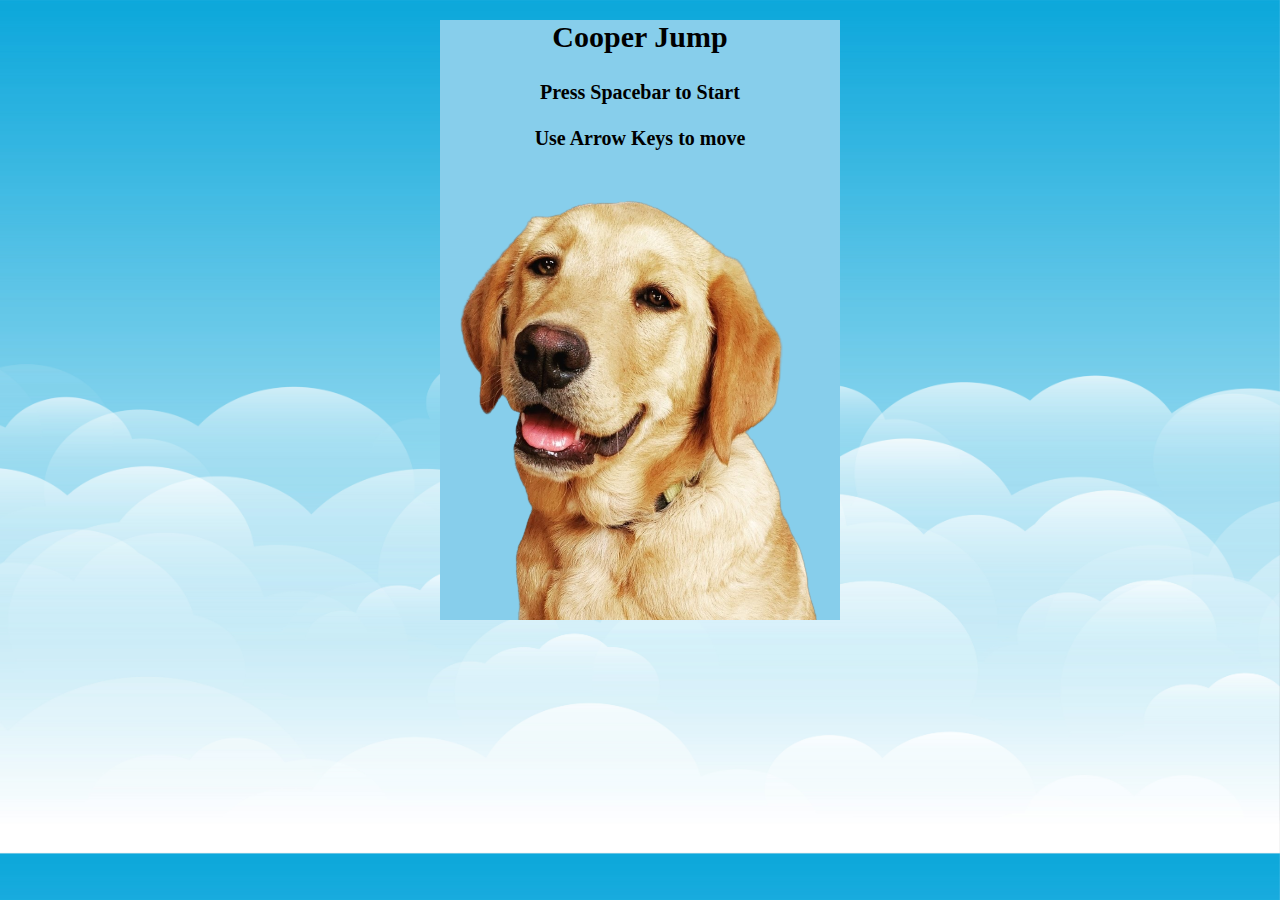
<file: cooperjump/index.html>
<!DOCTYPE html>
<html lang="en">
<head>
    <meta charset="UTF-8">
    <meta http-equiv="X-UA-Compatible" content="IE=edge">
    <meta name="viewport" content="width=device-width, initial-scale=1.0">
    <title>Cooper Jump</title>
    <link rel="stylesheet" href="style.css">
    <script src="app.js"></script>
</head>
<body>
    
    <div class="grid">
        
        <div class="initial">
            <h1>Cooper Jump</h1>
            <h4>Press Spacebar to Start <br><br>
            Use Arrow Keys to move</h4>
           <img src="./images/cute_cooper-removebg-preview.png" alt="">
        </div>

    </div>

    
</body>
</html>
</file>
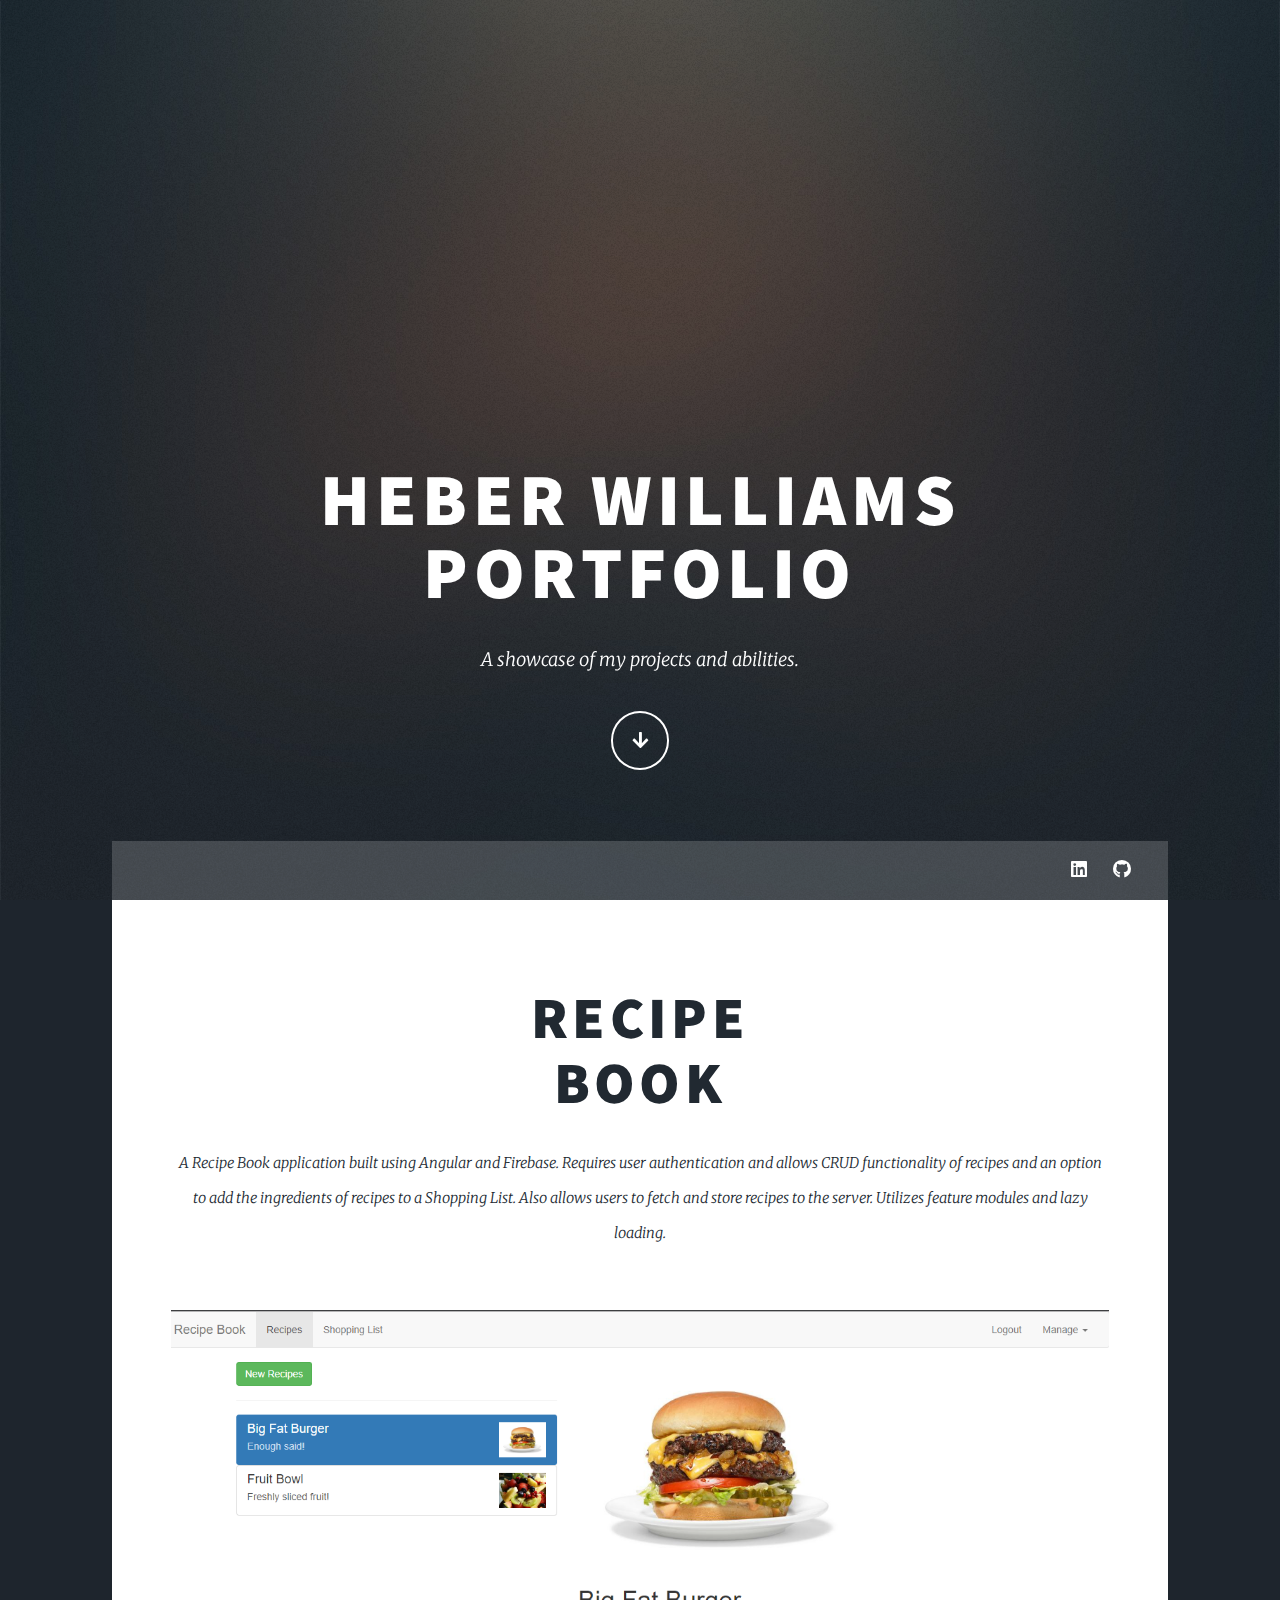
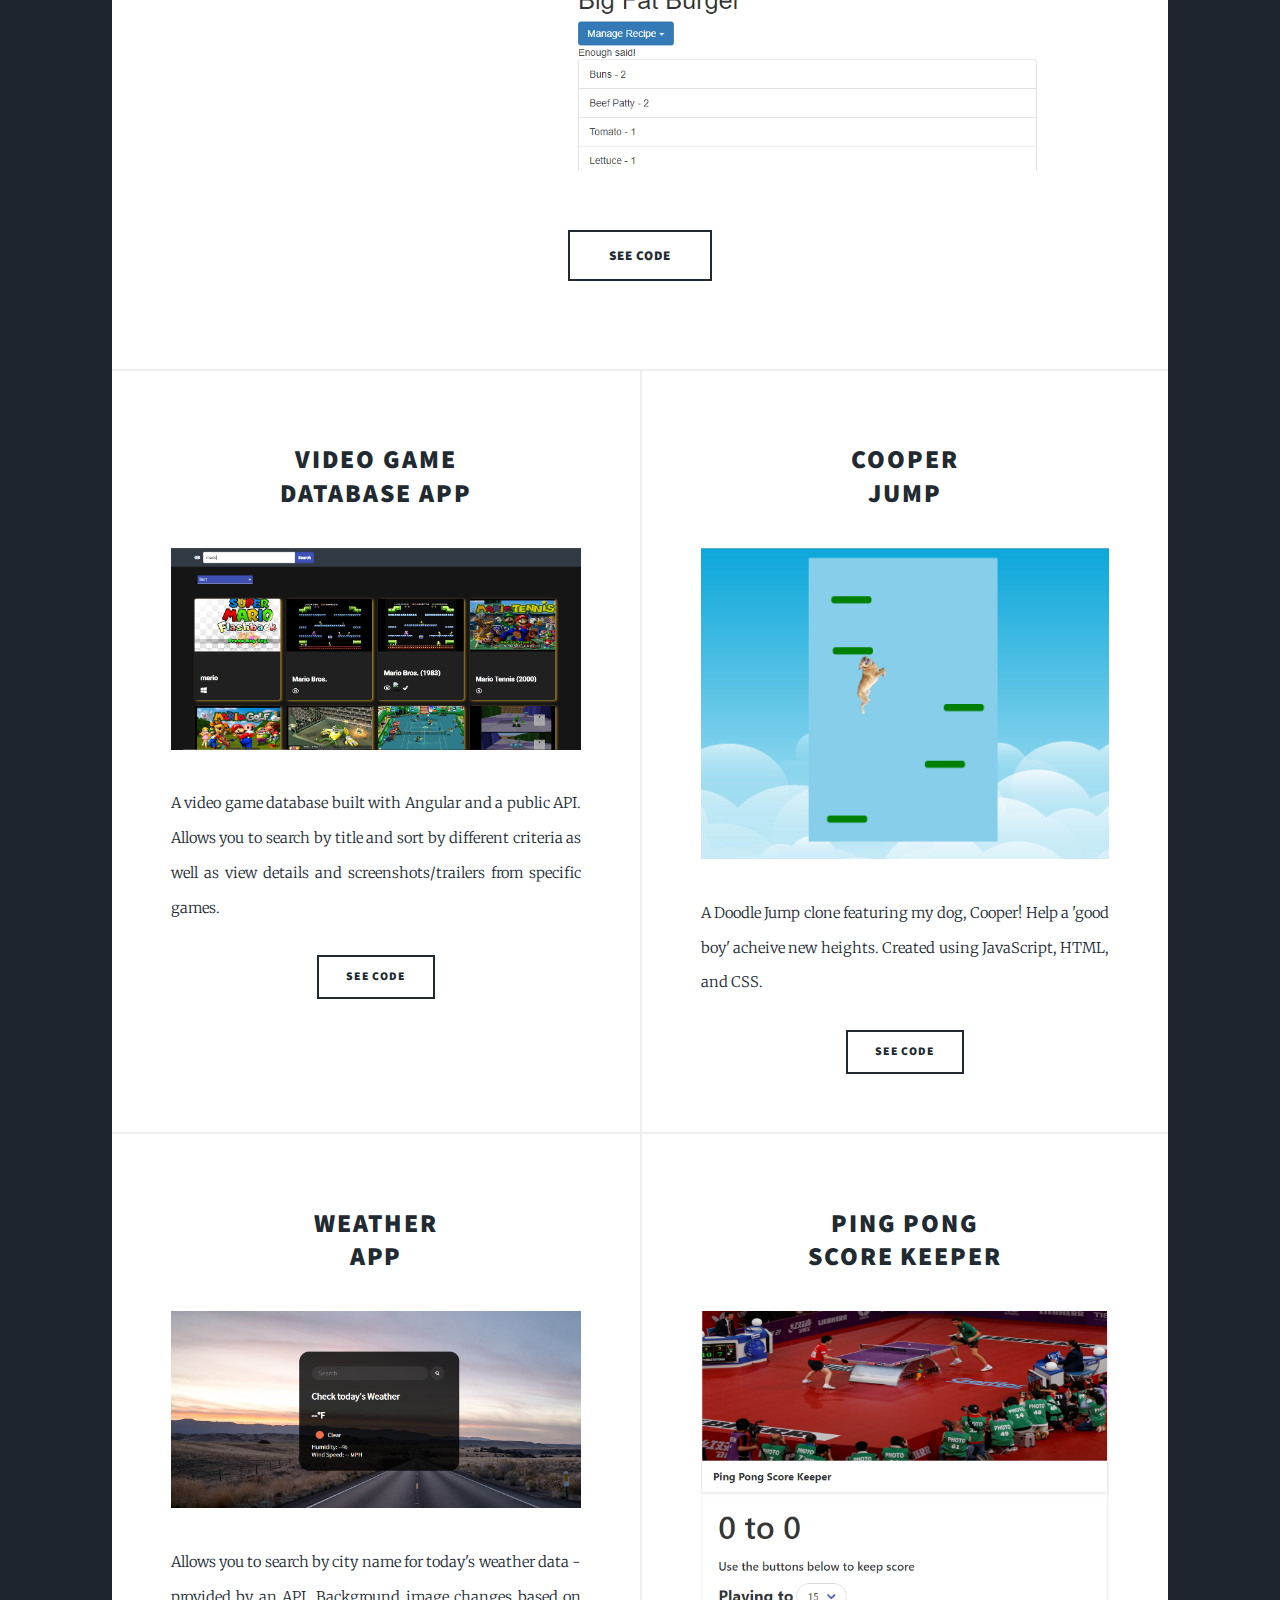
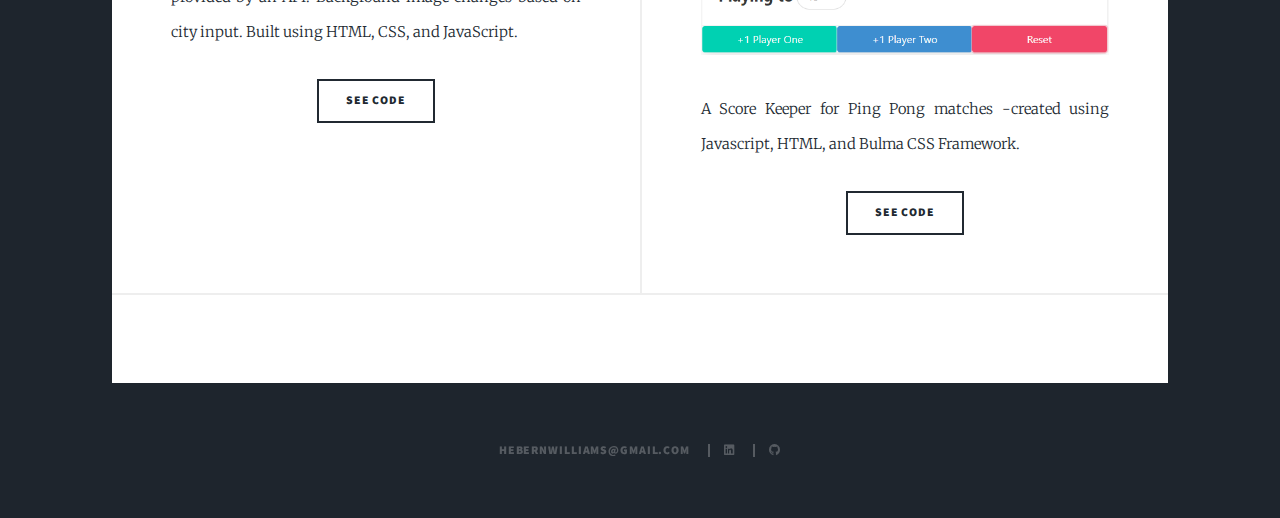
<file: portfoliosite/index.html>
<!DOCTYPE HTML>

<html>
	<head>
		<title>Heber Williams Portfolio</title>
		<meta charset="utf-8" />
		<meta name="viewport" content="width=device-width, initial-scale=1, user-scalable=no" />
		<link rel="stylesheet" href="assets/css/main.css" />
		<noscript><link rel="stylesheet" href="assets/css/noscript.css" /></noscript>
	</head>
	<body class="is-preload">

		<!-- Wrapper -->
			<div id="wrapper" class="fade-in">

				<!-- Intro -->
					<div id="intro">
						<h1>Heber Williams<br />
					Portfolio</h1>
						<p>A showcase of my projects and abilities.</p>
						<ul class="actions">
							<li><a href="#header" class="button icon solid solo fa-arrow-down scrolly">Continue</a></li>
						</ul>
					</div>

				<!-- Header -->
					<header id="header">
						<a href="./resume/resume.pdf" target="_blank" class="logo">My Resume</a>
					</header>

				<!-- Nav -->
					<nav id="nav">
						<ul class="links">
							<!-- <li class="active"><a href="index.html">Projects</a></li>
							<li class="active"><a href="index.html">About Me</a></li>
						 -->
						</ul>
						<ul class="icons">
							<li><a href="https://www.linkedin.com/in/heber-williams-799601236/" class="icon brands fa-linkedin" target="_blank"><span class="label">Linkedin</span></a></li>
							<li><a href="https://github.com/HeberWilliams/HeberWilliams.github.io.git" class="icon brands fa-github" target="_blank"><span class="label">GitHub</span></a></li>
						</ul>
					</nav>

				<!-- Main -->
					<div id="main">

						<!-- Big Featured Project -->
							<article class="post featured">
								<header class="major">
								
									<h2><a href="https://ng-recipe-app-test.web.app" target="_blank">Recipe <br />
									Book</a></h2>
									<p>A Recipe Book application built using Angular and Firebase. Requires user authentication and allows CRUD functionality of recipes and an option to add the ingredients of recipes to a Shopping List. Also allows users to fetch and store recipes to the server. Utilizes feature modules and lazy loading.</p>
								</header>
								<a href="https://ng-recipe-app-test.web.app" target="_blank" class="image main"><img src="images/recipe-book.PNG" alt="" /></a>
								<ul class="actions special">
									<li><a target="_blank" href="https://github.com/HeberWilliams/angular-recipe-book" class="button large">See Code</a></li>
								</ul>
							</article>

						<!-- Posts -->
							<section class="posts">
								<!-- <article>
									<header>
										<span class="date"></span>
										<h2><a href="https://ng-recipe-app-test.web.app" target="_blank"> Recipe<br />
										Book</a></h2>
									</header>
									<a href="https://ng-recipe-app-test.web.app" class="image fit" target="_blank"><img src="images/recipe-book.PNG" alt="" /></a>
									<p>A Recipe Book application built using Angular and Firebase. Requires user authentication and allows CRUD functionality of recipes and an option to add the ingredients of recipes to a Shopping List. Also allows users to fetch and store recipes to the server. Utilizes feature modules and lazy loading.</p>
									<ul class="actions special">
										<li><a href="https://github.com/HeberWilliams/angular-recipe-book" class="button" target="_blank">See Code</a></li>
									</ul>
								</article>
								<article>
									<header>
										<span class="date"></span>
										<h2><a href="#" target="_blank">Project<br />
										number 2</a></h2>
									</header>
									<a href="#" class="image fit" target="_blank"><img src="images/pic03.jpg" alt="" /></a>
									<p>Donec eget ex magna. Interdum et malesuada fames ac ante ipsum primis in faucibus. Pellentesque venenatis dolor imperdiet dolor mattis sagittis magna etiam.</p>
									<ul class="actions special">
										<li><a href="#" class="button" target="_blank">See Code</a></li>
									</ul>
								</article> -->
								<article>
									<header>
										<span class="date"></span>
										<h2><a href="https://ng-game-base.web.app" target="_blank">Video Game<br />
										Database App</a></h2>
									</header>
									<a href="https://ng-game-base.web.app" class="image fit" target="_blank"><img src="images/game-base.PNG" alt="" /></a>
									<p>A video game database built with Angular and a public API. Allows you to search by title and sort by different criteria as well as view details and screenshots/trailers from specific games.</p>
									<ul class="actions special">
										<li><a href="https://github.com/HeberWilliams/ng-game-base" class="button" target="_blank">See Code</a></li>
									</ul>
								</article>
								<article>
									<header>
										<span class="date"></span>
										<h2><a href="https://heberwilliams.github.io/cooperjump/" target="_blank">Cooper<br />
										Jump</a></h2>
									</header>
									<a href="https://heberwilliams.github.io/cooperjump/" class="image fit" target="_blank"><img src="images/cooperjump.PNG" alt="" /></a>
									<p>A Doodle Jump clone featuring my dog, Cooper! Help a 'good boy' acheive new heights. Created using JavaScript, HTML, and CSS.</p>
									<ul class="actions special">
										<li><a href="https://github.com/HeberWilliams/HeberWilliams.github.io/tree/main/cooperjump" class="button" target="_blank">See Code</a></li>
									</ul>
								</article>
								<article>
									<header>
										<span class="date"></span>
										<h2><a href="https://heberwilliams.github.io/weatherapp/" target="_blank">Weather <br /> App</a></h2>
									</header>
									<a href="https://heberwilliams.github.io/weatherapp/" class="image fit" target="_blank"><img src="./images/weatherapp.PNG" alt="" /></a>
									<p>Allows you to search by city name for today's weather data -provided by an API. Background image changes based on city input. Built using HTML, CSS, and JavaScript.</p>
									<ul class="actions special">
										<li><a href="https://github.com/HeberWilliams/HeberWilliams.github.io/tree/main/weatherapp" class="button" target="_blank">See Code</a></li>
									</ul>
								</article>
								<article>
									<header>
										<span class="date"></span>
										<h2><a href="https://heberwilliams.github.io/pingpongscorekeeper/" target="_blank">Ping Pong<br />
										Score Keeper</a></h2>
									</header>
									<a href="https://heberwilliams.github.io/pingpongscorekeeper/" class="image fit" target="_blank"><img src="images/pingpongscorekeeper.PNG" alt="" /></a>
									<p>A Score Keeper for Ping Pong matches -created using Javascript, HTML, and Bulma CSS Framework.</p>
									<ul class="actions special">
										<li><a href="https://github.com/HeberWilliams/HeberWilliams.github.io/tree/main/pingpongscorekeeper" class="button" target="_blank">See Code</a></li>
									</ul>
								</article>
							</section>

						<!-- Footer -->
							<footer>
								
							</footer>

					</div>

				<!-- Footer -->
					<footer id="footer">
						
						<!-- <section class="aboutme">
							<article>
								<header>
								
									<h2>About Me</h2>
								</header>
								<img class="image fit" src="images/pic07.jpg" alt="" />
								<p>I'm Heber. I'm a front end web developer from Arizona. I love learning new skills and finding ways to make my life easier by automating things.</p>
								
							</article>
						</section> -->
							<!-- <section>
								 <h3>Social</h3> -->
								<!-- <ul class="icons alt">
						
									<li><a href="#" class="icon brands alt fa-linkedin"><span class="label">Instagram</span></a></li>
									<li><a href="#" class="icon brands alt fa-github"><span class="label">GitHub</span></a></li>
								</ul>
							</section> --> 
						
					</footer>

				<!-- Copyright -->
					<div id="copyright">
						<ul>
							<li>Hebernwilliams@gmail.com</li>
							<!-- <section class="icons alt"> -->
						
								<li><a href="https://www.linkedin.com/in/heber-williams-799601236/" class="icon brands alt fa-linkedin" target="_blank"><span class="label">Linkedin</span></a></li>
								<li><a href="https://github.com/HeberWilliams/HeberWilliams.github.io.git" class="icon brands alt fa-github" target="_blank"><span class="label">GitHub</span></a></li>
							</section>
					</ul>
						<!-- <ul><li>&copy; Untitled</li><li>Design: <a href="https://html5up.net">HTML5 UP</a></li></ul> -->
					</div>

			</div>

		<!-- Scripts -->
			<script src="assets/js/jquery.min.js"></script>
			<script src="assets/js/jquery.scrollex.min.js"></script>
			<script src="assets/js/jquery.scrolly.min.js"></script>
			<script src="assets/js/browser.min.js"></script>
			<script src="assets/js/breakpoints.min.js"></script>
			<script src="assets/js/util.js"></script>
			<script src="assets/js/main.js"></script>

	</body>
</html>
</file>
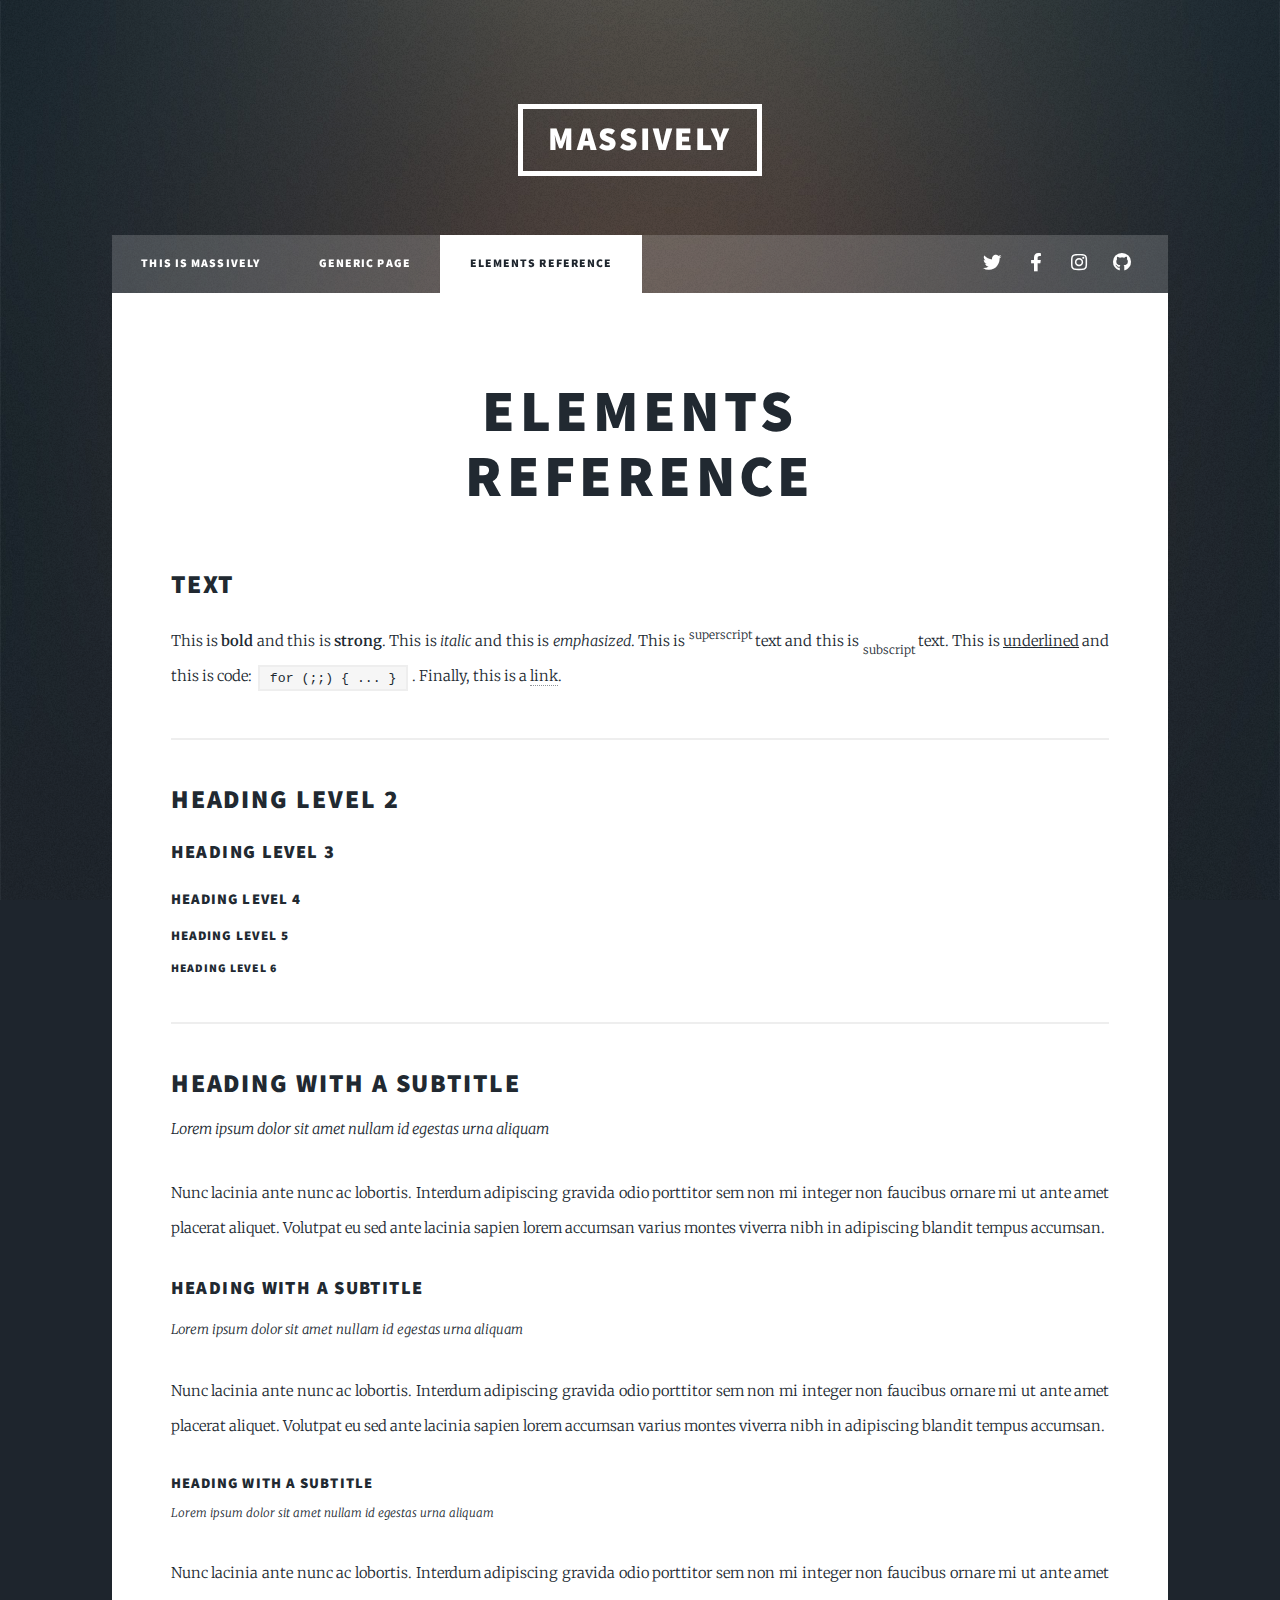
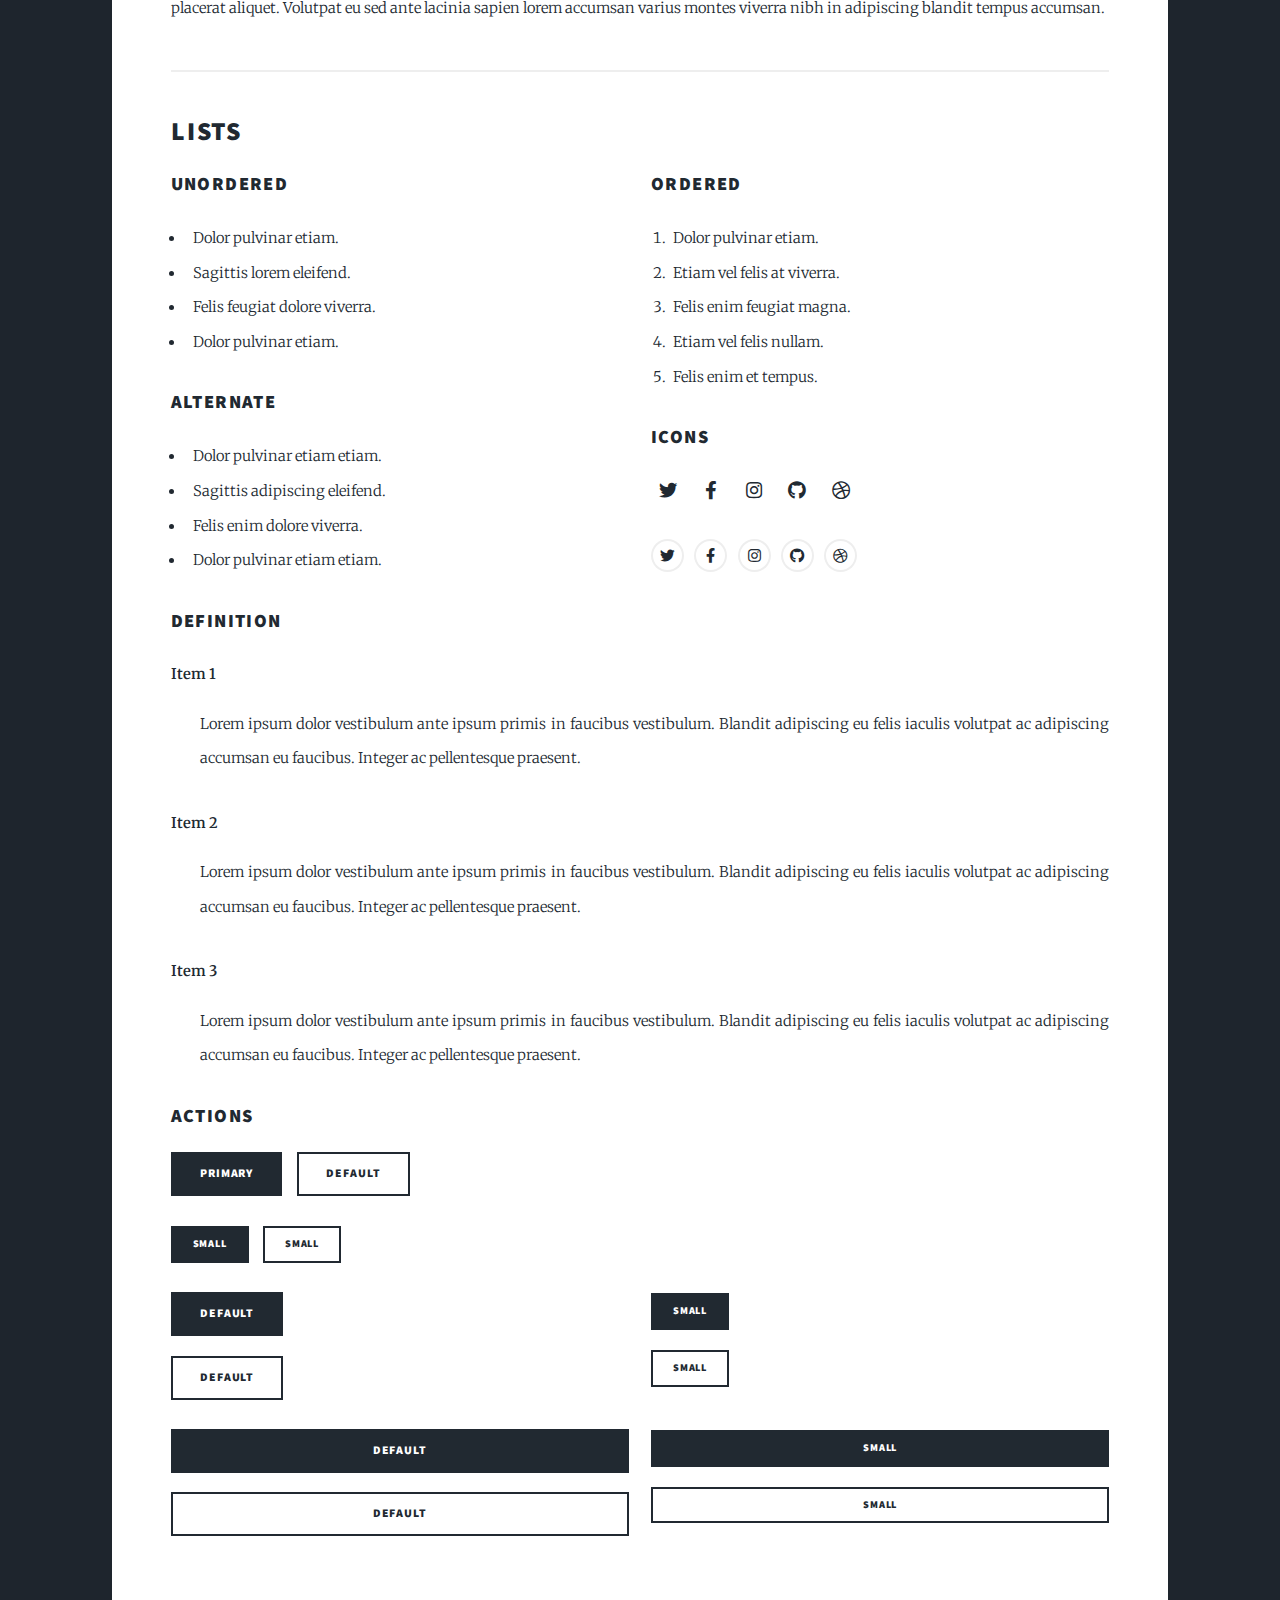
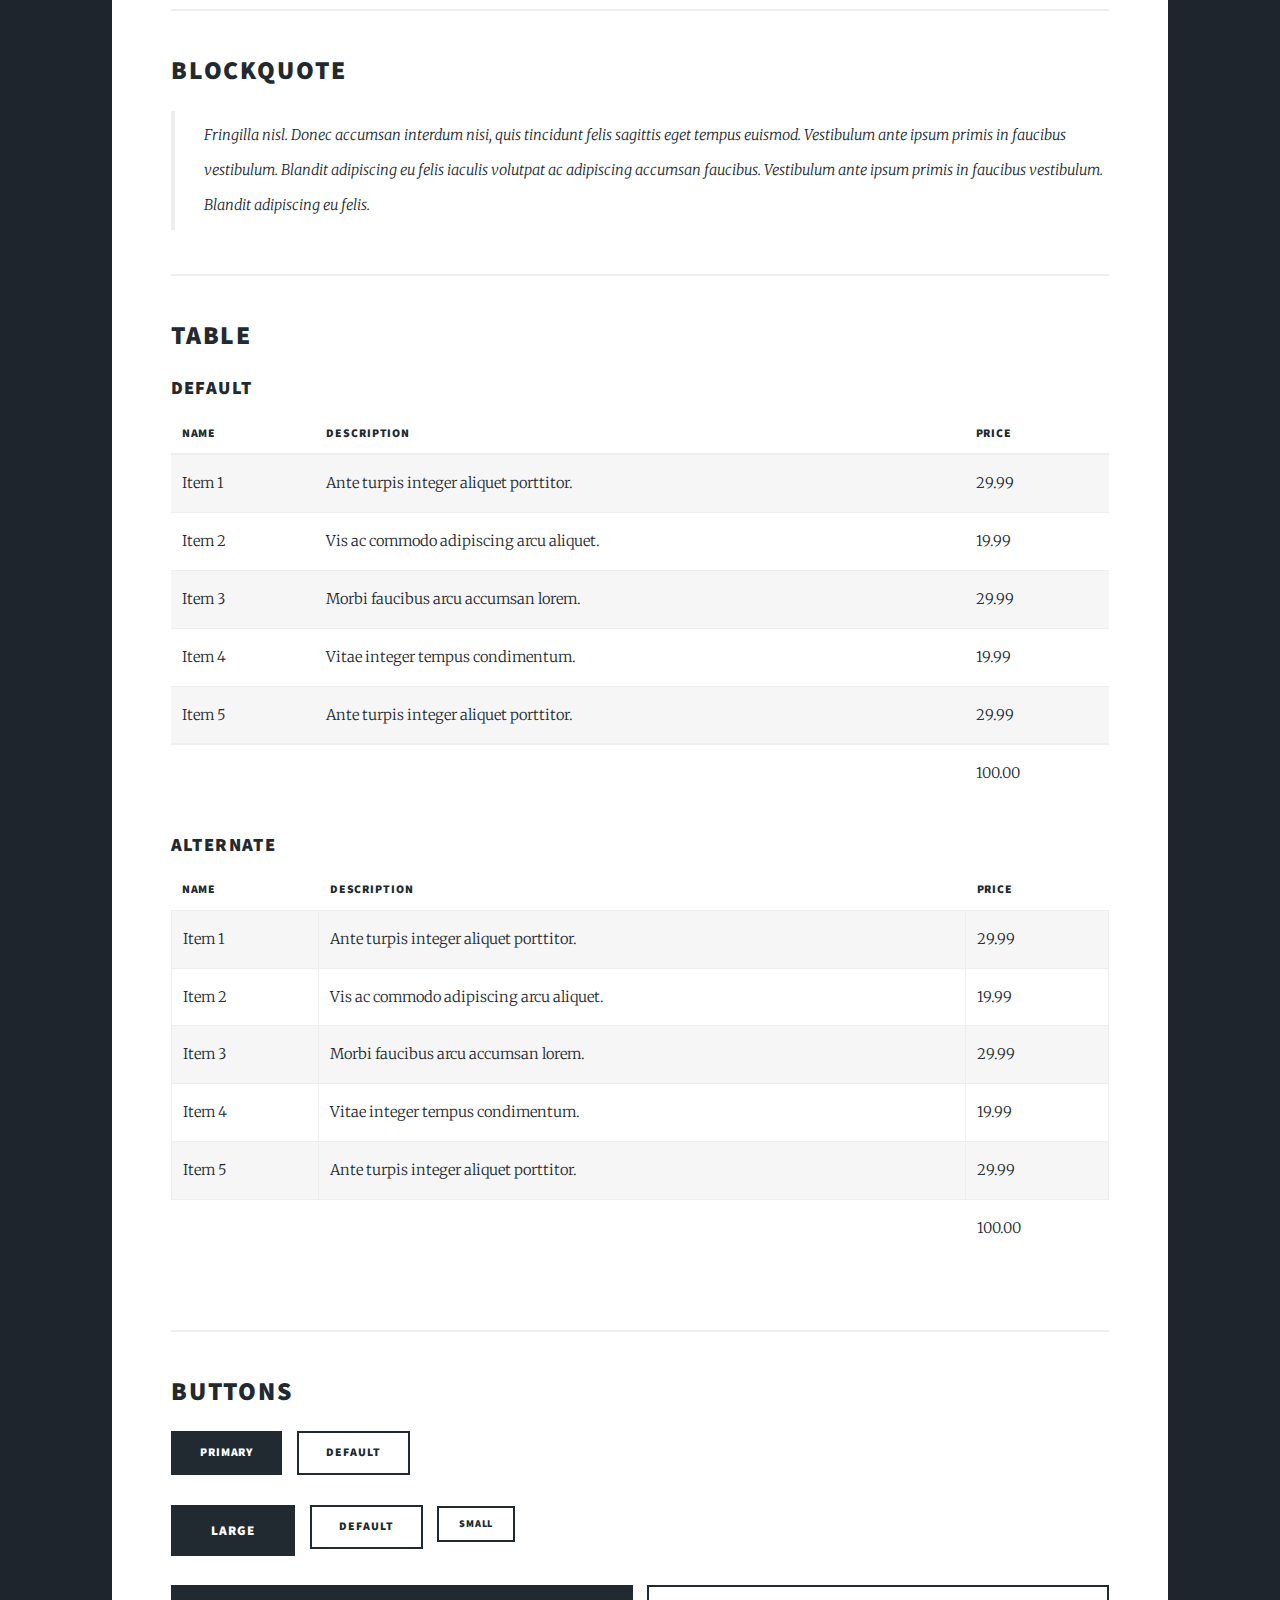
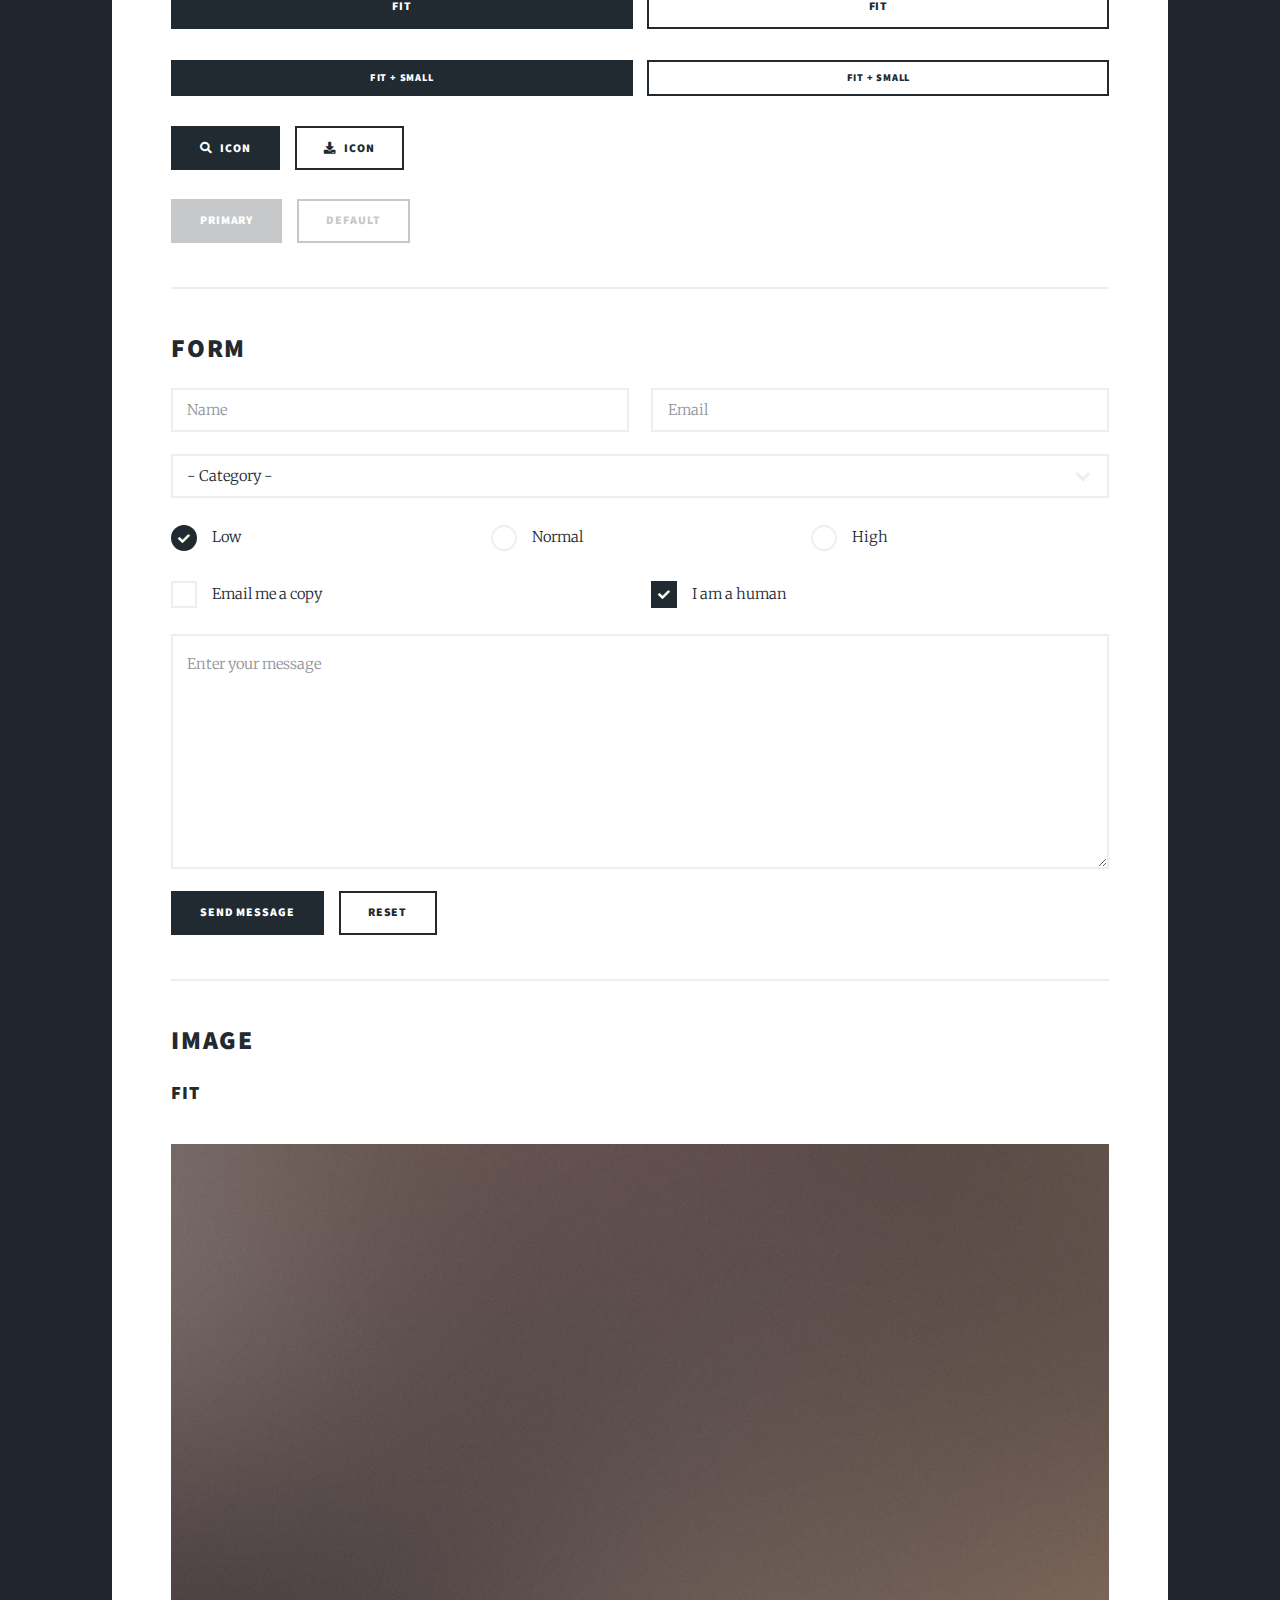
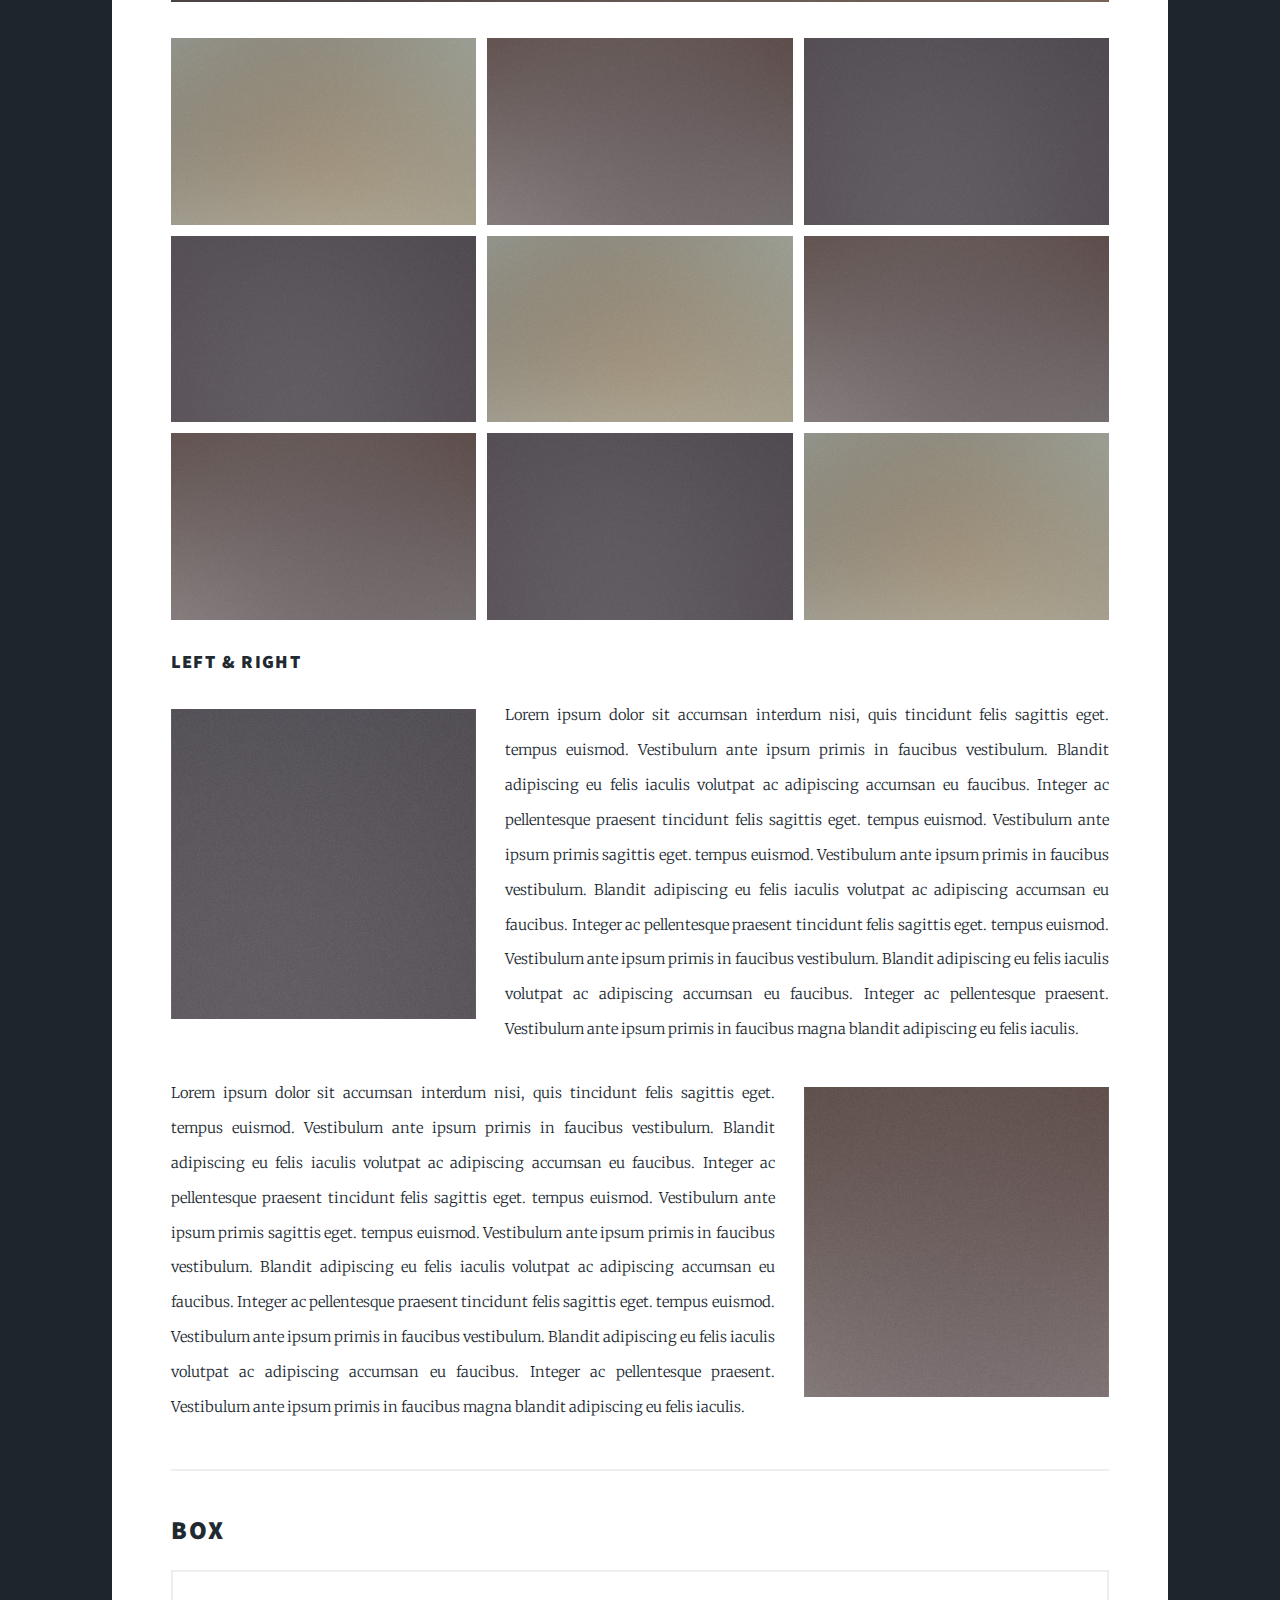
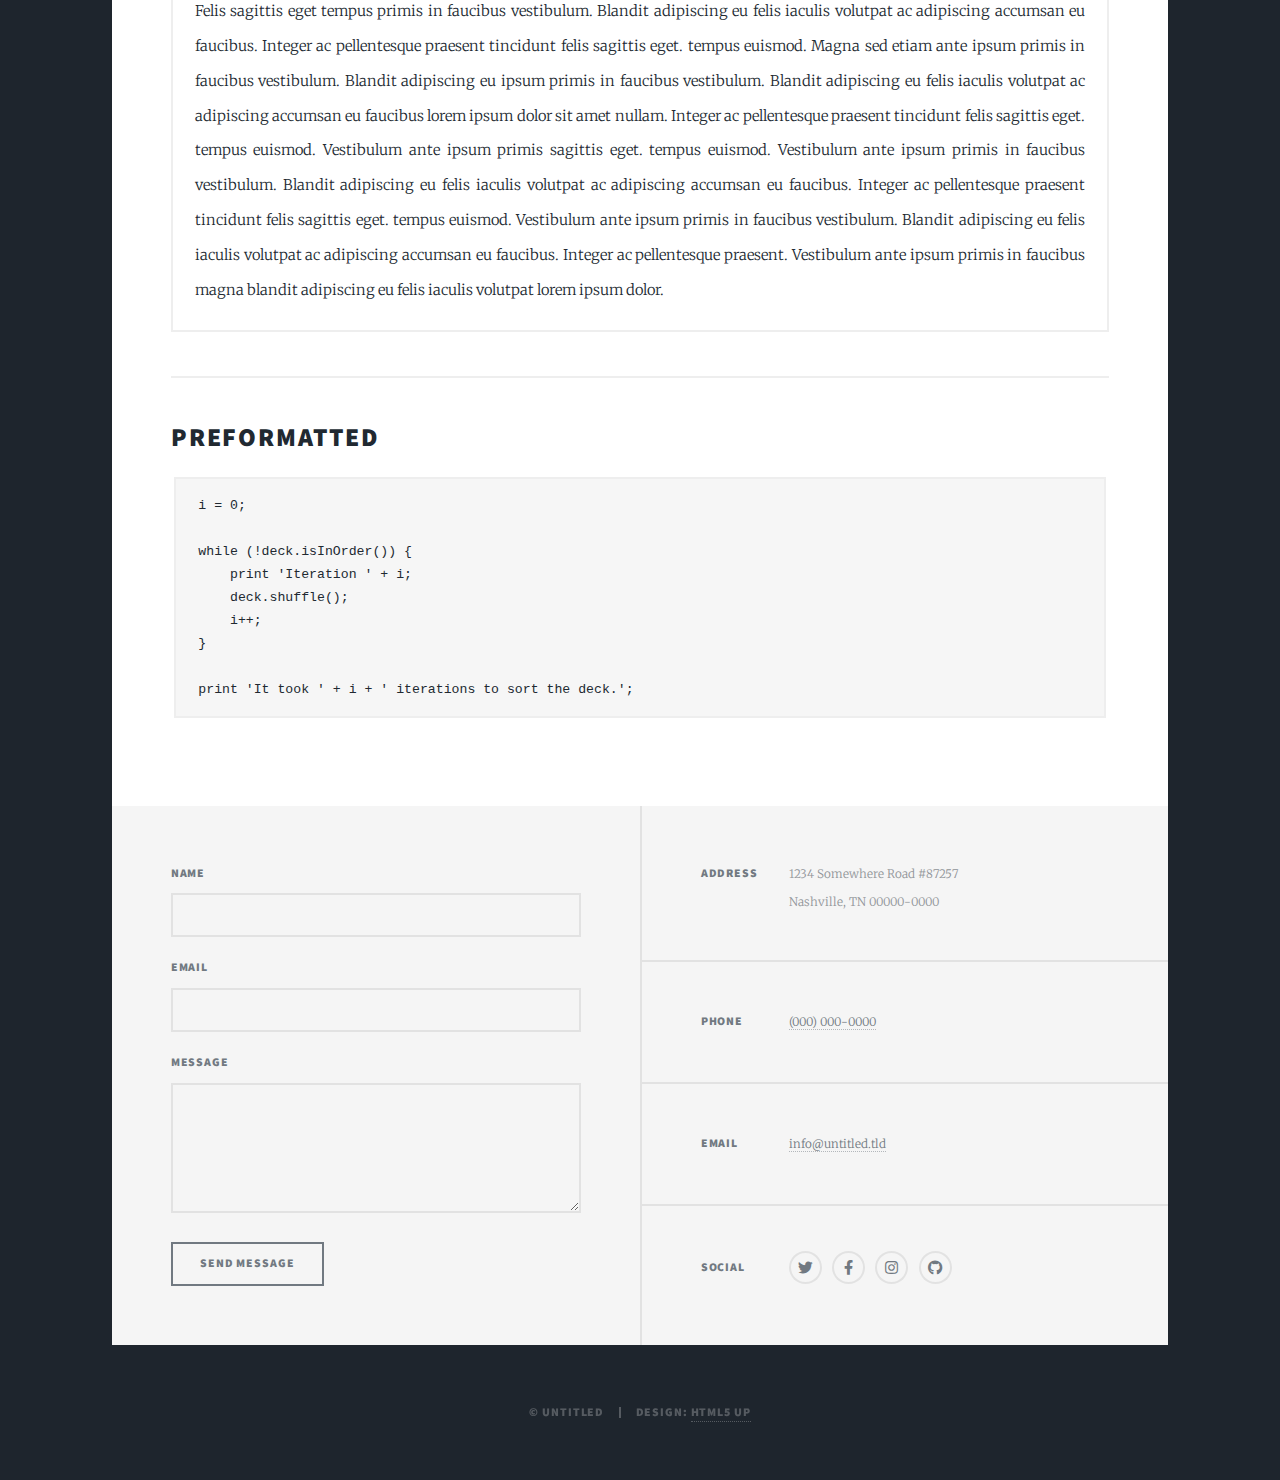
<file: portfoliosite/elements.html>
<!DOCTYPE HTML>
<!--
	Massively by HTML5 UP
	html5up.net | @ajlkn
	Free for personal and commercial use under the CCA 3.0 license (html5up.net/license)
-->
<html>
	<head>
		<title>Elements Reference - Massively by HTML5 UP</title>
		<meta charset="utf-8" />
		<meta name="viewport" content="width=device-width, initial-scale=1, user-scalable=no" />
		<link rel="stylesheet" href="assets/css/main.css" />
		<noscript><link rel="stylesheet" href="assets/css/noscript.css" /></noscript>
	</head>
	<body class="is-preload">

		<!-- Wrapper -->
			<div id="wrapper">

				<!-- Header -->
					<header id="header">
						<a href="index.html" class="logo">Massively</a>
					</header>

				<!-- Nav -->
					<nav id="nav">
						<ul class="links">
							<li><a href="index.html">This is Massively</a></li>
							<li><a href="generic.html">Generic Page</a></li>
							<li class="active"><a href="elements.html">Elements Reference</a></li>
						</ul>
						<ul class="icons">
							<li><a href="#" class="icon brands fa-twitter"><span class="label">Twitter</span></a></li>
							<li><a href="#" class="icon brands fa-facebook-f"><span class="label">Facebook</span></a></li>
							<li><a href="#" class="icon brands fa-instagram"><span class="label">Instagram</span></a></li>
							<li><a href="#" class="icon brands fa-github"><span class="label">GitHub</span></a></li>
						</ul>
					</nav>

				<!-- Main -->
					<div id="main">

						<!-- Post -->
							<section class="post">
								<header class="major">
									<h1>Elements<br />
									Reference</h1>
								</header>

								<!-- Text stuff -->
									<h2>Text</h2>
									<p>This is <b>bold</b> and this is <strong>strong</strong>. This is <i>italic</i> and this is <em>emphasized</em>.
									This is <sup>superscript</sup> text and this is <sub>subscript</sub> text.
									This is <u>underlined</u> and this is code: <code>for (;;) { ... }</code>.
									Finally, this is a <a href="#">link</a>.</p>
									<hr />
									<h2>Heading Level 2</h2>
									<h3>Heading Level 3</h3>
									<h4>Heading Level 4</h4>
									<h5>Heading Level 5</h5>
									<h6>Heading Level 6</h6>
									<hr />
									<header>
										<h2>Heading with a Subtitle</h2>
										<p>Lorem ipsum dolor sit amet nullam id egestas urna aliquam</p>
									</header>
									<p>Nunc lacinia ante nunc ac lobortis. Interdum adipiscing gravida odio porttitor sem non mi integer non faucibus ornare mi ut ante amet placerat aliquet. Volutpat eu sed ante lacinia sapien lorem accumsan varius montes viverra nibh in adipiscing blandit tempus accumsan.</p>
									<header>
										<h3>Heading with a Subtitle</h3>
										<p>Lorem ipsum dolor sit amet nullam id egestas urna aliquam</p>
									</header>
									<p>Nunc lacinia ante nunc ac lobortis. Interdum adipiscing gravida odio porttitor sem non mi integer non faucibus ornare mi ut ante amet placerat aliquet. Volutpat eu sed ante lacinia sapien lorem accumsan varius montes viverra nibh in adipiscing blandit tempus accumsan.</p>
									<header>
										<h4>Heading with a Subtitle</h4>
										<p>Lorem ipsum dolor sit amet nullam id egestas urna aliquam</p>
									</header>
									<p>Nunc lacinia ante nunc ac lobortis. Interdum adipiscing gravida odio porttitor sem non mi integer non faucibus ornare mi ut ante amet placerat aliquet. Volutpat eu sed ante lacinia sapien lorem accumsan varius montes viverra nibh in adipiscing blandit tempus accumsan.</p>

									<hr />

								<!-- Lists -->
									<h2>Lists</h2>
									<div class="row">
										<div class="col-6 col-12-small">

											<h3>Unordered</h3>
											<ul>
												<li>Dolor pulvinar etiam.</li>
												<li>Sagittis lorem eleifend.</li>
												<li>Felis feugiat dolore viverra.</li>
												<li>Dolor pulvinar etiam.</li>
											</ul>

											<h3>Alternate</h3>
											<ul class="alt">
												<li>Dolor pulvinar etiam etiam.</li>
												<li>Sagittis adipiscing eleifend.</li>
												<li>Felis enim dolore viverra.</li>
												<li>Dolor pulvinar etiam etiam.</li>
											</ul>

										</div>
										<div class="col-6 col-12-small">

											<h3>Ordered</h3>
											<ol>
												<li>Dolor pulvinar etiam.</li>
												<li>Etiam vel felis at viverra.</li>
												<li>Felis enim feugiat magna.</li>
												<li>Etiam vel felis nullam.</li>
												<li>Felis enim et tempus.</li>
											</ol>

											<h3>Icons</h3>
											<ul class="icons">
												<li><a href="#" class="icon brands fa-twitter"><span class="label">Twitter</span></a></li>
												<li><a href="#" class="icon brands fa-facebook-f"><span class="label">Facebook</span></a></li>
												<li><a href="#" class="icon brands fa-instagram"><span class="label">Instagram</span></a></li>
												<li><a href="#" class="icon brands fa-github"><span class="label">Github</span></a></li>
												<li><a href="#" class="icon brands fa-dribbble"><span class="label">Dribbble</span></a></li>
											</ul>
											<ul class="icons alt">
												<li><a href="#" class="icon brands alt fa-twitter"><span class="label">Twitter</span></a></li>
												<li><a href="#" class="icon brands alt fa-facebook-f"><span class="label">Facebook</span></a></li>
												<li><a href="#" class="icon brands alt fa-instagram"><span class="label">Instagram</span></a></li>
												<li><a href="#" class="icon brands alt fa-github"><span class="label">Github</span></a></li>
												<li><a href="#" class="icon brands alt fa-dribbble"><span class="label">Dribbble</span></a></li>
											</ul>

										</div>
									</div>
									<h3>Definition</h3>
									<dl>
										<dt>Item 1</dt>
										<dd>
											<p>Lorem ipsum dolor vestibulum ante ipsum primis in faucibus vestibulum. Blandit adipiscing eu felis iaculis volutpat ac adipiscing accumsan eu faucibus. Integer ac pellentesque praesent.</p>
										</dd>
										<dt>Item 2</dt>
										<dd>
											<p>Lorem ipsum dolor vestibulum ante ipsum primis in faucibus vestibulum. Blandit adipiscing eu felis iaculis volutpat ac adipiscing accumsan eu faucibus. Integer ac pellentesque praesent.</p>
										</dd>
										<dt>Item 3</dt>
										<dd>
											<p>Lorem ipsum dolor vestibulum ante ipsum primis in faucibus vestibulum. Blandit adipiscing eu felis iaculis volutpat ac adipiscing accumsan eu faucibus. Integer ac pellentesque praesent.</p>
										</dd>
									</dl>

									<h3>Actions</h3>
									<ul class="actions">
										<li><a href="#" class="button primary">Primary</a></li>
										<li><a href="#" class="button">Default</a></li>
									</ul>
									<ul class="actions small">
										<li><a href="#" class="button primary small">Small</a></li>
										<li><a href="#" class="button small">Small</a></li>
									</ul>
									<div class="row">
										<div class="col-6 col-12-small">
											<ul class="actions stacked">
												<li><a href="#" class="button primary">Default</a></li>
												<li><a href="#" class="button">Default</a></li>
											</ul>
										</div>
										<div class="col-6 col-12-small">
											<ul class="actions stacked">
												<li><a href="#" class="button primary small">Small</a></li>
												<li><a href="#" class="button small">Small</a></li>
											</ul>
										</div>
									</div>
									<div class="row">
										<div class="col-6 col-12-small">
											<ul class="actions stacked">
												<li><a href="#" class="button primary fit">Default</a></li>
												<li><a href="#" class="button fit">Default</a></li>
											</ul>
										</div>
										<div class="col-6 col-12-small">
											<ul class="actions stacked">
												<li><a href="#" class="button primary small fit">Small</a></li>
												<li><a href="#" class="button small fit">Small</a></li>
											</ul>
										</div>
									</div>

									<hr />

								<!-- Blockquote -->
									<h2>Blockquote</h2>
									<blockquote>Fringilla nisl. Donec accumsan interdum nisi, quis tincidunt felis sagittis eget tempus euismod. Vestibulum ante ipsum primis in faucibus vestibulum. Blandit adipiscing eu felis iaculis volutpat ac adipiscing accumsan faucibus. Vestibulum ante ipsum primis in faucibus vestibulum. Blandit adipiscing eu felis.</blockquote>

									<hr />

								<!-- Table -->
									<h2>Table</h2>

									<h3>Default</h3>
									<div class="table-wrapper">
										<table>
											<thead>
												<tr>
													<th>Name</th>
													<th>Description</th>
													<th>Price</th>
												</tr>
											</thead>
											<tbody>
												<tr>
													<td>Item 1</td>
													<td>Ante turpis integer aliquet porttitor.</td>
													<td>29.99</td>
												</tr>
												<tr>
													<td>Item 2</td>
													<td>Vis ac commodo adipiscing arcu aliquet.</td>
													<td>19.99</td>
												</tr>
												<tr>
													<td>Item 3</td>
													<td> Morbi faucibus arcu accumsan lorem.</td>
													<td>29.99</td>
												</tr>
												<tr>
													<td>Item 4</td>
													<td>Vitae integer tempus condimentum.</td>
													<td>19.99</td>
												</tr>
												<tr>
													<td>Item 5</td>
													<td>Ante turpis integer aliquet porttitor.</td>
													<td>29.99</td>
												</tr>
											</tbody>
											<tfoot>
												<tr>
													<td colspan="2"></td>
													<td>100.00</td>
												</tr>
											</tfoot>
										</table>
									</div>

									<h3>Alternate</h3>
									<div class="table-wrapper">
										<table class="alt">
											<thead>
												<tr>
													<th>Name</th>
													<th>Description</th>
													<th>Price</th>
												</tr>
											</thead>
											<tbody>
												<tr>
													<td>Item 1</td>
													<td>Ante turpis integer aliquet porttitor.</td>
													<td>29.99</td>
												</tr>
												<tr>
													<td>Item 2</td>
													<td>Vis ac commodo adipiscing arcu aliquet.</td>
													<td>19.99</td>
												</tr>
												<tr>
													<td>Item 3</td>
													<td> Morbi faucibus arcu accumsan lorem.</td>
													<td>29.99</td>
												</tr>
												<tr>
													<td>Item 4</td>
													<td>Vitae integer tempus condimentum.</td>
													<td>19.99</td>
												</tr>
												<tr>
													<td>Item 5</td>
													<td>Ante turpis integer aliquet porttitor.</td>
													<td>29.99</td>
												</tr>
											</tbody>
											<tfoot>
												<tr>
													<td colspan="2"></td>
													<td>100.00</td>
												</tr>
											</tfoot>
										</table>
									</div>

									<hr />

								<!-- Buttons -->
									<h2>Buttons</h2>
									<ul class="actions">
										<li><a href="#" class="button primary">Primary</a></li>
										<li><a href="#" class="button">Default</a></li>
									</ul>
									<ul class="actions">
										<li><a href="#" class="button primary large">Large</a></li>
										<li><a href="#" class="button">Default</a></li>
										<li><a href="#" class="button small">Small</a></li>
									</ul>
									<ul class="actions fit">
										<li><a href="#" class="button primary fit">Fit</a></li>
										<li><a href="#" class="button fit">Fit</a></li>
									</ul>
									<ul class="actions fit small">
										<li><a href="#" class="button primary fit small">Fit + Small</a></li>
										<li><a href="#" class="button fit small">Fit + Small</a></li>
									</ul>
									<ul class="actions">
										<li><a href="#" class="button primary icon solid fa-search">Icon</a></li>
										<li><a href="#" class="button icon solid fa-download">Icon</a></li>
									</ul>
									<ul class="actions">
										<li><span class="button primary disabled">Primary</span></li>
										<li><span class="button disabled">Default</span></li>
									</ul>

									<hr />

								<!-- Form -->
									<h2>Form</h2>

									<form method="post" action="#">
										<div class="row gtr-uniform">
											<div class="col-6 col-12-xsmall">
												<input type="text" name="demo-name" id="demo-name" value="" placeholder="Name" />
											</div>
											<div class="col-6 col-12-xsmall">
												<input type="email" name="demo-email" id="demo-email" value="" placeholder="Email" />
											</div>
											<!-- Break -->
											<div class="col-12">
												<select name="demo-category" id="demo-category">
													<option value="">- Category -</option>
													<option value="1">Manufacturing</option>
													<option value="1">Shipping</option>
													<option value="1">Administration</option>
													<option value="1">Human Resources</option>
												</select>
											</div>
											<!-- Break -->
											<div class="col-4 col-12-small">
												<input type="radio" id="demo-priority-low" name="demo-priority" checked>
												<label for="demo-priority-low">Low</label>
											</div>
											<div class="col-4 col-12-small">
												<input type="radio" id="demo-priority-normal" name="demo-priority">
												<label for="demo-priority-normal">Normal</label>
											</div>
											<div class="col-4 col-12-small">
												<input type="radio" id="demo-priority-high" name="demo-priority">
												<label for="demo-priority-high">High</label>
											</div>
											<!-- Break -->
											<div class="col-6 col-12-small">
												<input type="checkbox" id="demo-copy" name="demo-copy">
												<label for="demo-copy">Email me a copy</label>
											</div>
											<div class="col-6 col-12-small">
												<input type="checkbox" id="demo-human" name="demo-human" checked>
												<label for="demo-human">I am a human</label>
											</div>
											<!-- Break -->
											<div class="col-12">
												<textarea name="demo-message" id="demo-message" placeholder="Enter your message" rows="6"></textarea>
											</div>
											<!-- Break -->
											<div class="col-12">
												<ul class="actions">
													<li><input type="submit" value="Send Message" class="primary" /></li>
													<li><input type="reset" value="Reset" /></li>
												</ul>
											</div>
										</div>
									</form>

									<hr />

								<!-- Image -->
									<h2>Image</h2>

									<h3>Fit</h3>
									<span class="image fit"><img src="images/pic01.jpg" alt="" /></span>
									<div class="box alt">
										<div class="row gtr-50 gtr-uniform">
											<div class="col-4"><span class="image fit"><img src="images/pic02.jpg" alt="" /></span></div>
											<div class="col-4"><span class="image fit"><img src="images/pic03.jpg" alt="" /></span></div>
											<div class="col-4"><span class="image fit"><img src="images/pic04.jpg" alt="" /></span></div>
											<!-- Break -->
											<div class="col-4"><span class="image fit"><img src="images/pic04.jpg" alt="" /></span></div>
											<div class="col-4"><span class="image fit"><img src="images/pic02.jpg" alt="" /></span></div>
											<div class="col-4"><span class="image fit"><img src="images/pic03.jpg" alt="" /></span></div>
											<!-- Break -->
											<div class="col-4"><span class="image fit"><img src="images/pic03.jpg" alt="" /></span></div>
											<div class="col-4"><span class="image fit"><img src="images/pic04.jpg" alt="" /></span></div>
											<div class="col-4"><span class="image fit"><img src="images/pic02.jpg" alt="" /></span></div>
										</div>
									</div>

									<h3>Left &amp; Right</h3>
									<p><span class="image left"><img src="images/pic08.jpg" alt="" /></span>Lorem ipsum dolor sit accumsan interdum nisi, quis tincidunt felis sagittis eget. tempus euismod. Vestibulum ante ipsum primis in faucibus vestibulum. Blandit adipiscing eu felis iaculis volutpat ac adipiscing accumsan eu faucibus. Integer ac pellentesque praesent tincidunt felis sagittis eget. tempus euismod. Vestibulum ante ipsum primis sagittis eget. tempus euismod. Vestibulum ante ipsum primis in faucibus vestibulum. Blandit adipiscing eu felis iaculis volutpat ac adipiscing accumsan eu faucibus. Integer ac pellentesque praesent tincidunt felis sagittis eget. tempus euismod. Vestibulum ante ipsum primis in faucibus vestibulum. Blandit adipiscing eu felis iaculis volutpat ac adipiscing accumsan eu faucibus. Integer ac pellentesque praesent. Vestibulum ante ipsum primis in faucibus magna blandit adipiscing eu felis iaculis.</p>
									<p><span class="image right"><img src="images/pic09.jpg" alt="" /></span>Lorem ipsum dolor sit accumsan interdum nisi, quis tincidunt felis sagittis eget. tempus euismod. Vestibulum ante ipsum primis in faucibus vestibulum. Blandit adipiscing eu felis iaculis volutpat ac adipiscing accumsan eu faucibus. Integer ac pellentesque praesent tincidunt felis sagittis eget. tempus euismod. Vestibulum ante ipsum primis sagittis eget. tempus euismod. Vestibulum ante ipsum primis in faucibus vestibulum. Blandit adipiscing eu felis iaculis volutpat ac adipiscing accumsan eu faucibus. Integer ac pellentesque praesent tincidunt felis sagittis eget. tempus euismod. Vestibulum ante ipsum primis in faucibus vestibulum. Blandit adipiscing eu felis iaculis volutpat ac adipiscing accumsan eu faucibus. Integer ac pellentesque praesent. Vestibulum ante ipsum primis in faucibus magna blandit adipiscing eu felis iaculis.</p>

									<hr />

								<!-- Box -->
									<h2>Box</h2>
									<div class="box">
										<p>Felis sagittis eget tempus primis in faucibus vestibulum. Blandit adipiscing eu felis iaculis volutpat ac adipiscing accumsan eu faucibus. Integer ac pellentesque praesent tincidunt felis sagittis eget. tempus euismod. Magna sed etiam ante ipsum primis in faucibus vestibulum. Blandit adipiscing eu ipsum primis in faucibus vestibulum. Blandit adipiscing eu felis iaculis volutpat ac adipiscing accumsan eu faucibus lorem ipsum dolor sit amet nullam. Integer ac pellentesque praesent tincidunt felis sagittis eget. tempus euismod. Vestibulum ante ipsum primis sagittis eget. tempus euismod. Vestibulum ante ipsum primis in faucibus vestibulum. Blandit adipiscing eu felis iaculis volutpat ac adipiscing accumsan eu faucibus. Integer ac pellentesque praesent tincidunt felis sagittis eget. tempus euismod. Vestibulum ante ipsum primis in faucibus vestibulum. Blandit adipiscing eu felis iaculis volutpat ac adipiscing accumsan eu faucibus. Integer ac pellentesque praesent. Vestibulum ante ipsum primis in faucibus magna blandit adipiscing eu felis iaculis volutpat lorem ipsum dolor.</p>
									</div>

									<hr />

								<!-- Preformatted Code -->
									<h2>Preformatted</h2>
									<pre><code>i = 0;

while (!deck.isInOrder()) {
    print 'Iteration ' + i;
    deck.shuffle();
    i++;
}

print 'It took ' + i + ' iterations to sort the deck.';
</code></pre>

							</section>

					</div>

				<!-- Footer -->
					<footer id="footer">
						<section>
							<form method="post" action="#">
								<div class="fields">
									<div class="field">
										<label for="name">Name</label>
										<input type="text" name="name" id="name" />
									</div>
									<div class="field">
										<label for="email">Email</label>
										<input type="text" name="email" id="email" />
									</div>
									<div class="field">
										<label for="message">Message</label>
										<textarea name="message" id="message" rows="3"></textarea>
									</div>
								</div>
								<ul class="actions">
									<li><input type="submit" value="Send Message" /></li>
								</ul>
							</form>
						</section>
						<section class="split contact">
							<section class="alt">
								<h3>Address</h3>
								<p>1234 Somewhere Road #87257<br />
								Nashville, TN 00000-0000</p>
							</section>
							<section>
								<h3>Phone</h3>
								<p><a href="#">(000) 000-0000</a></p>
							</section>
							<section>
								<h3>Email</h3>
								<p><a href="#">info@untitled.tld</a></p>
							</section>
							<section>
								<h3>Social</h3>
								<ul class="icons alt">
									<li><a href="#" class="icon brands alt fa-twitter"><span class="label">Twitter</span></a></li>
									<li><a href="#" class="icon brands alt fa-facebook-f"><span class="label">Facebook</span></a></li>
									<li><a href="#" class="icon brands alt fa-instagram"><span class="label">Instagram</span></a></li>
									<li><a href="#" class="icon brands alt fa-github"><span class="label">GitHub</span></a></li>
								</ul>
							</section>
						</section>
					</footer>

				<!-- Copyright -->
					<div id="copyright">
						<ul><li>&copy; Untitled</li><li>Design: <a href="https://html5up.net">HTML5 UP</a></li></ul>
					</div>

			</div>

		<!-- Scripts -->
			<script src="assets/js/jquery.min.js"></script>
			<script src="assets/js/jquery.scrollex.min.js"></script>
			<script src="assets/js/jquery.scrolly.min.js"></script>
			<script src="assets/js/browser.min.js"></script>
			<script src="assets/js/breakpoints.min.js"></script>
			<script src="assets/js/util.js"></script>
			<script src="assets/js/main.js"></script>

	</body>
</html>
</file>
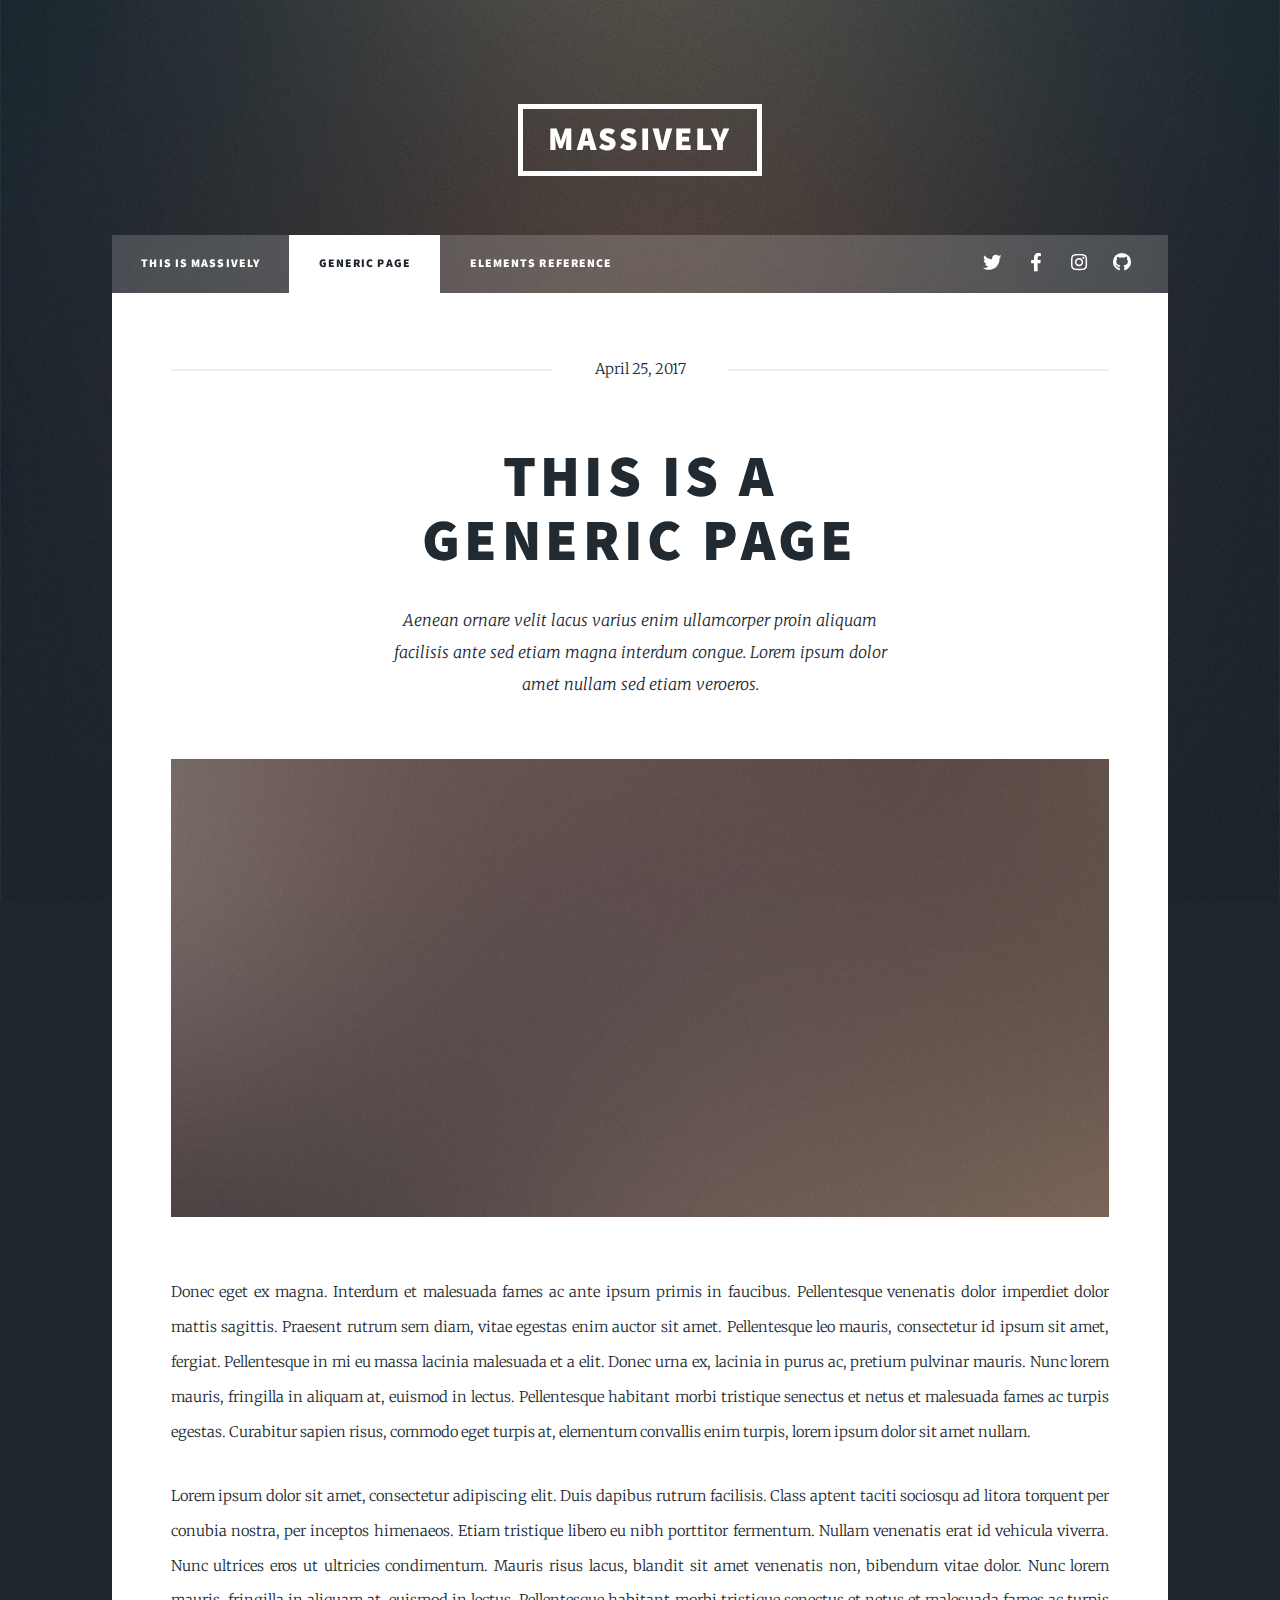
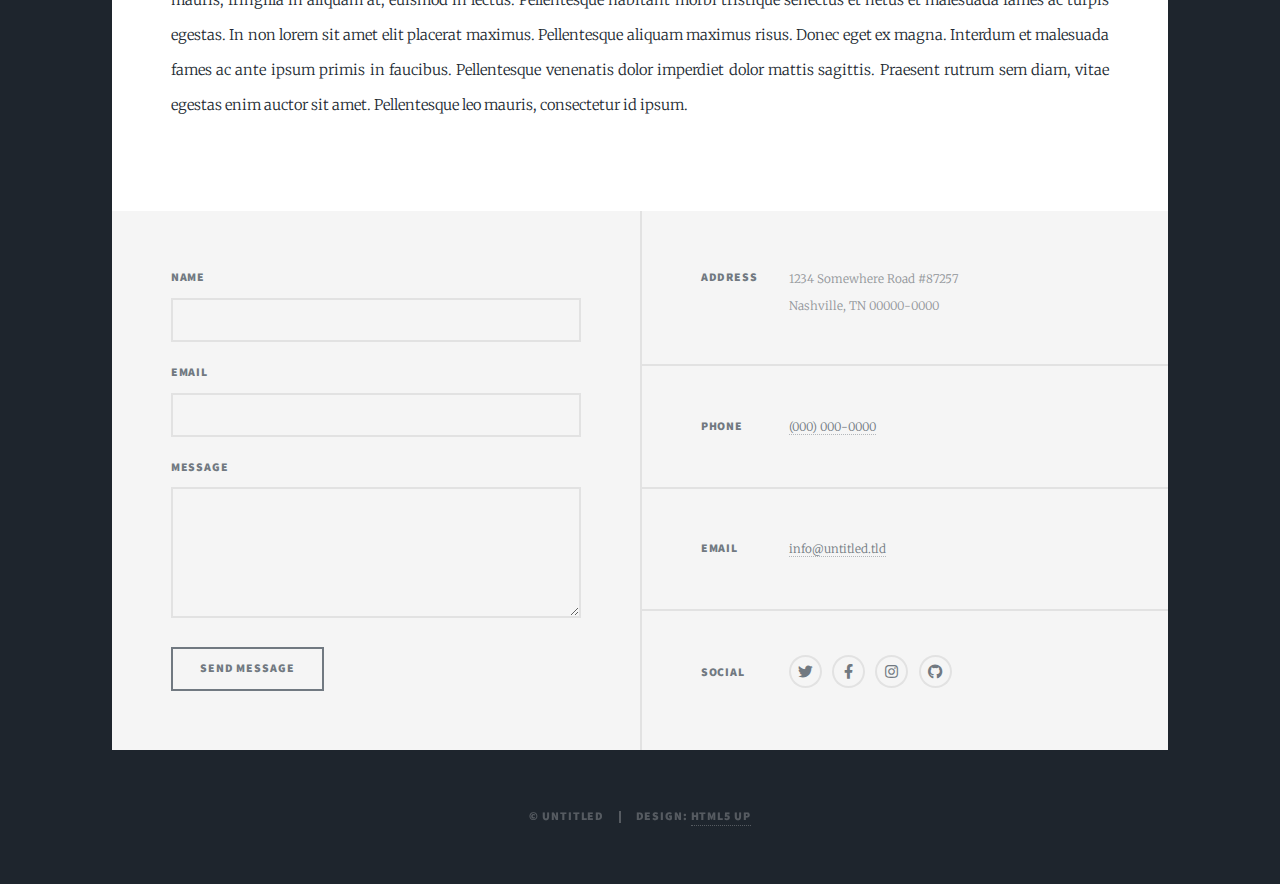
<file: portfoliosite/generic.html>
<!DOCTYPE HTML>
<!--
	Massively by HTML5 UP
	html5up.net | @ajlkn
	Free for personal and commercial use under the CCA 3.0 license (html5up.net/license)
-->
<html>
	<head>
		<title>Generic Page - Massively by HTML5 UP</title>
		<meta charset="utf-8" />
		<meta name="viewport" content="width=device-width, initial-scale=1, user-scalable=no" />
		<link rel="stylesheet" href="assets/css/main.css" />
		<noscript><link rel="stylesheet" href="assets/css/noscript.css" /></noscript>
	</head>
	<body class="is-preload">

		<!-- Wrapper -->
			<div id="wrapper">

				<!-- Header -->
					<header id="header">
						<a href="index.html" class="logo">Massively</a>
					</header>

				<!-- Nav -->
					<nav id="nav">
						<ul class="links">
							<li><a href="index.html">This is Massively</a></li>
							<li class="active"><a href="generic.html">Generic Page</a></li>
							<li><a href="elements.html">Elements Reference</a></li>
						</ul>
						<ul class="icons">
							<li><a href="#" class="icon brands fa-twitter"><span class="label">Twitter</span></a></li>
							<li><a href="#" class="icon brands fa-facebook-f"><span class="label">Facebook</span></a></li>
							<li><a href="#" class="icon brands fa-instagram"><span class="label">Instagram</span></a></li>
							<li><a href="#" class="icon brands fa-github"><span class="label">GitHub</span></a></li>
						</ul>
					</nav>

				<!-- Main -->
					<div id="main">

						<!-- Post -->
							<section class="post">
								<header class="major">
									<span class="date">April 25, 2017</span>
									<h1>This is a<br />
									Generic Page</h1>
									<p>Aenean ornare velit lacus varius enim ullamcorper proin aliquam<br />
									facilisis ante sed etiam magna interdum congue. Lorem ipsum dolor<br />
									amet nullam sed etiam veroeros.</p>
								</header>
								<div class="image main"><img src="images/pic01.jpg" alt="" /></div>
								<p>Donec eget ex magna. Interdum et malesuada fames ac ante ipsum primis in faucibus. Pellentesque venenatis dolor imperdiet dolor mattis sagittis. Praesent rutrum sem diam, vitae egestas enim auctor sit amet. Pellentesque leo mauris, consectetur id ipsum sit amet, fergiat. Pellentesque in mi eu massa lacinia malesuada et a elit. Donec urna ex, lacinia in purus ac, pretium pulvinar mauris. Nunc lorem mauris, fringilla in aliquam at, euismod in lectus. Pellentesque habitant morbi tristique senectus et netus et malesuada fames ac turpis egestas. Curabitur sapien risus, commodo eget turpis at, elementum convallis enim turpis, lorem ipsum dolor sit amet nullam.</p>
								<p>Lorem ipsum dolor sit amet, consectetur adipiscing elit. Duis dapibus rutrum facilisis. Class aptent taciti sociosqu ad litora torquent per conubia nostra, per inceptos himenaeos. Etiam tristique libero eu nibh porttitor fermentum. Nullam venenatis erat id vehicula viverra. Nunc ultrices eros ut ultricies condimentum. Mauris risus lacus, blandit sit amet venenatis non, bibendum vitae dolor. Nunc lorem mauris, fringilla in aliquam at, euismod in lectus. Pellentesque habitant morbi tristique senectus et netus et malesuada fames ac turpis egestas. In non lorem sit amet elit placerat maximus. Pellentesque aliquam maximus risus. Donec eget ex magna. Interdum et malesuada fames ac ante ipsum primis in faucibus. Pellentesque venenatis dolor imperdiet dolor mattis sagittis. Praesent rutrum sem diam, vitae egestas enim auctor sit amet. Pellentesque leo mauris, consectetur id ipsum.</p>
							</section>

					</div>

				<!-- Footer -->
					<footer id="footer">
						<section>
							<form method="post" action="#">
								<div class="fields">
									<div class="field">
										<label for="name">Name</label>
										<input type="text" name="name" id="name" />
									</div>
									<div class="field">
										<label for="email">Email</label>
										<input type="text" name="email" id="email" />
									</div>
									<div class="field">
										<label for="message">Message</label>
										<textarea name="message" id="message" rows="3"></textarea>
									</div>
								</div>
								<ul class="actions">
									<li><input type="submit" value="Send Message" /></li>
								</ul>
							</form>
						</section>
						<section class="split contact">
							<section class="alt">
								<h3>Address</h3>
								<p>1234 Somewhere Road #87257<br />
								Nashville, TN 00000-0000</p>
							</section>
							<section>
								<h3>Phone</h3>
								<p><a href="#">(000) 000-0000</a></p>
							</section>
							<section>
								<h3>Email</h3>
								<p><a href="#">info@untitled.tld</a></p>
							</section>
							<section>
								<h3>Social</h3>
								<ul class="icons alt">
									<li><a href="#" class="icon brands alt fa-twitter"><span class="label">Twitter</span></a></li>
									<li><a href="#" class="icon brands alt fa-facebook-f"><span class="label">Facebook</span></a></li>
									<li><a href="#" class="icon brands alt fa-instagram"><span class="label">Instagram</span></a></li>
									<li><a href="#" class="icon brands alt fa-github"><span class="label">GitHub</span></a></li>
								</ul>
							</section>
						</section>
					</footer>

				<!-- Copyright -->
					<div id="copyright">
						<ul><li>&copy; Untitled</li><li>Design: <a href="https://html5up.net">HTML5 UP</a></li></ul>
					</div>

			</div>

		<!-- Scripts -->
			<script src="assets/js/jquery.min.js"></script>
			<script src="assets/js/jquery.scrollex.min.js"></script>
			<script src="assets/js/jquery.scrolly.min.js"></script>
			<script src="assets/js/browser.min.js"></script>
			<script src="assets/js/breakpoints.min.js"></script>
			<script src="assets/js/util.js"></script>
			<script src="assets/js/main.js"></script>

	</body>
</html>
</file>
<file: cooperjump/style.css>
body {
    
    background-image: url('./images/sky-backdrop.jpg');
    background-size: 100%; 
}

.grid {
    width: 400px;
    height: 600px;
    background-color: skyblue;
    position: relative;
    font-size: 50px;
    text-align: center;
    margin: auto;

}


.cooper {
    width: 60px;
    height: 122px;
    background-image: url('./images/jumpy.png');
    background-size: 60px;
    position: absolute;
}

.platform {
    width: 85px;
    height: 15px;
    border-radius: 6px;
    background-color: green;
    position: absolute;
}

.initial {
    font-size: 50px;
    text-align: center;
    margin: 0;
}

.initial h1 {
    font-size: 30px;
}

.initial h4 {
    font-size: 20px;
}

.initial img {
    margin-top: 22px;
}
</file>
<file: portfoliosite/assets/css/main.css>
@import url(fontawesome-all.min.css);
@import url("https://fonts.googleapis.com/css?family=Merriweather:300,700,300italic,700italic|Source+Sans+Pro:900");

/*
	Massively by HTML5 UP
	html5up.net | @ajlkn
	Free for personal and commercial use under the CCA 3.0 license (html5up.net/license)
*/

html, body, div, span, applet, object,
iframe, h1, h2, h3, h4, h5, h6, p, blockquote,
pre, a, abbr, acronym, address, big, cite,
code, del, dfn, em, img, ins, kbd, q, s, samp,
small, strike, strong, sub, sup, tt, var, b,
u, i, center, dl, dt, dd, ol, ul, li, fieldset,
form, label, legend, table, caption, tbody,
tfoot, thead, tr, th, td, article, aside,
canvas, details, embed, figure, figcaption,
footer, header, hgroup, menu, nav, output, ruby,
section, summary, time, mark, audio, video {
	margin: 0;
	padding: 0;
	border: 0;
	font-size: 100%;
	font: inherit;
	vertical-align: baseline;}

article, aside, details, figcaption, figure,
footer, header, hgroup, menu, nav, section {
	display: block;}

body {
	line-height: 1;
}

ol, ul {
	list-style: none;
}

blockquote, q {
	quotes: none;
}

	blockquote:before, blockquote:after, q:before, q:after {
		content: '';
		content: none;
	}

table {
	border-collapse: collapse;
	border-spacing: 0;
}

body {
	-webkit-text-size-adjust: none;
}

mark {
	background-color: transparent;
	color: inherit;
}

input::-moz-focus-inner {
	border: 0;
	padding: 0;
}

input, select, textarea {
	-moz-appearance: none;
	-webkit-appearance: none;
	-ms-appearance: none;
	appearance: none;
}

/* Basic */

	@-ms-viewport {
		width: device-width;
	}

	body {
		-ms-overflow-style: scrollbar;
	}

	@media screen and (max-width: 480px) {

		html, body {
			min-width: 320px;
		}

	}

	html {
		box-sizing: border-box;
	}

	*, *:before, *:after {
		box-sizing: inherit;
	}

	body {
		background-color: #1e252d;
	}

		body.is-preload *, body.is-preload *:before, body.is-preload *:after {
			-moz-animation: none !important;
			-webkit-animation: none !important;
			-ms-animation: none !important;
			animation: none !important;
			-moz-transition: none !important;
			-webkit-transition: none !important;
			-ms-transition: none !important;
			transition: none !important;
		}

/* Type */

	html {
		font-size: 16pt;
	}

		@media screen and (max-width: 1680px) {

			html {
				font-size: 12pt;
			}

		}

		@media screen and (max-width: 1280px) {

			html {
				font-size: 11pt;
			}

		}

		@media screen and (max-width: 360px) {

			html {
				font-size: 10pt;
			}

		}

	body {
		color: #212931;
	}

	body, input, select, textarea {
		font-family: "Merriweather", Georgia, serif;
		font-weight: 300;
		font-size: 1rem;
		line-height: 2.375;
	}

	a {
		-moz-transition: color 0.2s ease-in-out, background-color 0.2s ease-in-out, border-color 0.2s ease-in-out, box-shadow 0.2s ease-in-out;
		-webkit-transition: color 0.2s ease-in-out, background-color 0.2s ease-in-out, border-color 0.2s ease-in-out, box-shadow 0.2s ease-in-out;
		-ms-transition: color 0.2s ease-in-out, background-color 0.2s ease-in-out, border-color 0.2s ease-in-out, box-shadow 0.2s ease-in-out;
		transition: color 0.2s ease-in-out, background-color 0.2s ease-in-out, border-color 0.2s ease-in-out, box-shadow 0.2s ease-in-out;
		border-bottom: dotted 1px;
		text-decoration: none;
	}

		a:hover {
			border-bottom-color: transparent;
		}

	strong, b {
		font-weight: 600;
	}

	em, i {
		font-style: italic;
	}

	p {
		text-align: justify;
		margin: 0 0 2rem 0;
	}

	h1, h2, h3, h4, h5, h6 {
		font-family: "Source Sans Pro", Helvetica, sans-serif;
		font-weight: 900;
		line-height: 1.5;
		letter-spacing: 0.075em;
		text-transform: uppercase;
		margin: 0 0 1rem 0;
	}

		h1 a, h2 a, h3 a, h4 a, h5 a, h6 a {
			border-bottom: 0;
			color: inherit;
			text-decoration: none;
		}

	h1 {
		font-size: 4rem;
		line-height: 1.1;
		margin: 0 0 2rem 0;
	}

	h2 {
		font-size: 1.75rem;
		line-height: 1.3;
		margin: 0 0 1.5rem 0;
	}

	h3 {
		font-size: 1.25rem;
		margin: 0 0 1.5rem 0;
	}

	h4 {
		font-size: 1rem;
	}

	h5 {
		font-size: 0.9rem;
	}

	h6 {
		font-size: 0.8rem;
	}

	sub {
		font-size: 0.8rem;
		position: relative;
		top: 0.5rem;
	}

	sup {
		font-size: 0.8rem;
		position: relative;
		top: -0.5rem;
	}

	blockquote {
		border-left: solid 4px;
		font-style: italic;
		margin: 0 0 2rem 0;
		padding: 0.5rem 0 0.5rem 2rem;
	}

	code {
		border: solid 2px;
		font-family: "Courier New", monospace;
		font-size: 0.9rem;
		margin: 0 0.25rem;
		padding: 0.25rem 0.65rem;
	}

	pre {
		-webkit-overflow-scrolling: touch;
		font-family: "Courier New", monospace;
		font-size: 0.9rem;
		margin: 0 0 2rem 0;
	}

		pre code {
			display: block;
			line-height: 1.75;
			padding: 1rem 1.5rem;
			overflow-x: auto;
		}

	hr {
		border: 0;
		border-bottom: solid 2px;
		margin: 3rem 0;
	}

		hr.major {
			margin: 5rem 0;
		}

	.align-left {
		text-align: left;
	}

	.align-center {
		text-align: center;
	}

	.align-right {
		text-align: right;
	}

	input, select, textarea {
		color: #212931;
	}

	a {
		color: #212931;
		border-bottom-color: rgba(33, 41, 49, 0.5);
	}

		a:hover {
			border-bottom-color: transparent;
			color: #18bfef !important;
		}

	strong, b {
		color: #212931;
	}

	h1, h2, h3, h4, h5, h6 {
		color: #212931;
	}

	blockquote {
		border-left-color: #eeeeee;
	}

	code {
		background: rgba(220, 220, 220, 0.25);
		border-color: #eeeeee;
	}

	hr {
		border-bottom-color: #eeeeee;
	}

/* Row */

	.row {
		display: flex;
		flex-wrap: wrap;
		box-sizing: border-box;
		align-items: stretch;
	}

		.row > * {
			box-sizing: border-box;
		}

		.row.gtr-uniform > * > :last-child {
			margin-bottom: 0;
		}

		.row.aln-left {
			justify-content: flex-start;
		}

		.row.aln-center {
			justify-content: center;
		}

		.row.aln-right {
			justify-content: flex-end;
		}

		.row.aln-top {
			align-items: flex-start;
		}

		.row.aln-middle {
			align-items: center;
		}

		.row.aln-bottom {
			align-items: flex-end;
		}

		.row > .imp {
			order: -1;
		}

		.row > .col-1 {
			width: 8.33333%;
		}

		.row > .off-1 {
			margin-left: 8.33333%;
		}

		.row > .col-2 {
			width: 16.66667%;
		}

		.row > .off-2 {
			margin-left: 16.66667%;
		}

		.row > .col-3 {
			width: 25%;
		}

		.row > .off-3 {
			margin-left: 25%;
		}

		.row > .col-4 {
			width: 33.33333%;
		}

		.row > .off-4 {
			margin-left: 33.33333%;
		}

		.row > .col-5 {
			width: 41.66667%;
		}

		.row > .off-5 {
			margin-left: 41.66667%;
		}

		.row > .col-6 {
			width: 50%;
		}

		.row > .off-6 {
			margin-left: 50%;
		}

		.row > .col-7 {
			width: 58.33333%;
		}

		.row > .off-7 {
			margin-left: 58.33333%;
		}

		.row > .col-8 {
			width: 66.66667%;
		}

		.row > .off-8 {
			margin-left: 66.66667%;
		}

		.row > .col-9 {
			width: 75%;
		}

		.row > .off-9 {
			margin-left: 75%;
		}

		.row > .col-10 {
			width: 83.33333%;
		}

		.row > .off-10 {
			margin-left: 83.33333%;
		}

		.row > .col-11 {
			width: 91.66667%;
		}

		.row > .off-11 {
			margin-left: 91.66667%;
		}

		.row > .col-12 {
			width: 100%;
		}

		.row > .off-12 {
			margin-left: 100%;
		}

		.row.gtr-0 {
			margin-top: 0;
			margin-left: 0rem;
		}

			.row.gtr-0 > * {
				padding: 0 0 0 0rem;
			}

			.row.gtr-0.gtr-uniform {
				margin-top: 0rem;
			}

				.row.gtr-0.gtr-uniform > * {
					padding-top: 0rem;
				}

		.row.gtr-25 {
			margin-top: 0;
			margin-left: -0.375rem;
		}

			.row.gtr-25 > * {
				padding: 0 0 0 0.375rem;
			}

			.row.gtr-25.gtr-uniform {
				margin-top: -0.375rem;
			}

				.row.gtr-25.gtr-uniform > * {
					padding-top: 0.375rem;
				}

		.row.gtr-50 {
			margin-top: 0;
			margin-left: -0.75rem;
		}

			.row.gtr-50 > * {
				padding: 0 0 0 0.75rem;
			}

			.row.gtr-50.gtr-uniform {
				margin-top: -0.75rem;
			}

				.row.gtr-50.gtr-uniform > * {
					padding-top: 0.75rem;
				}

		.row {
			margin-top: 0;
			margin-left: -1.5rem;
		}

			.row > * {
				padding: 0 0 0 1.5rem;
			}

			.row.gtr-uniform {
				margin-top: -1.5rem;
			}

				.row.gtr-uniform > * {
					padding-top: 1.5rem;
				}

		.row.gtr-150 {
			margin-top: 0;
			margin-left: -2.25rem;
		}

			.row.gtr-150 > * {
				padding: 0 0 0 2.25rem;
			}

			.row.gtr-150.gtr-uniform {
				margin-top: -2.25rem;
			}

				.row.gtr-150.gtr-uniform > * {
					padding-top: 2.25rem;
				}

		.row.gtr-200 {
			margin-top: 0;
			margin-left: -3rem;
		}

			.row.gtr-200 > * {
				padding: 0 0 0 3rem;
			}

			.row.gtr-200.gtr-uniform {
				margin-top: -3rem;
			}

				.row.gtr-200.gtr-uniform > * {
					padding-top: 3rem;
				}

		@media screen and (max-width: 1680px) {

			.row {
				display: flex;
				flex-wrap: wrap;
				box-sizing: border-box;
				align-items: stretch;
			}

				.row > * {
					box-sizing: border-box;
				}

				.row.gtr-uniform > * > :last-child {
					margin-bottom: 0;
				}

				.row.aln-left {
					justify-content: flex-start;
				}

				.row.aln-center {
					justify-content: center;
				}

				.row.aln-right {
					justify-content: flex-end;
				}

				.row.aln-top {
					align-items: flex-start;
				}

				.row.aln-middle {
					align-items: center;
				}

				.row.aln-bottom {
					align-items: flex-end;
				}

				.row > .imp-xlarge {
					order: -1;
				}

				.row > .col-1-xlarge {
					width: 8.33333%;
				}

				.row > .off-1-xlarge {
					margin-left: 8.33333%;
				}

				.row > .col-2-xlarge {
					width: 16.66667%;
				}

				.row > .off-2-xlarge {
					margin-left: 16.66667%;
				}

				.row > .col-3-xlarge {
					width: 25%;
				}

				.row > .off-3-xlarge {
					margin-left: 25%;
				}

				.row > .col-4-xlarge {
					width: 33.33333%;
				}

				.row > .off-4-xlarge {
					margin-left: 33.33333%;
				}

				.row > .col-5-xlarge {
					width: 41.66667%;
				}

				.row > .off-5-xlarge {
					margin-left: 41.66667%;
				}

				.row > .col-6-xlarge {
					width: 50%;
				}

				.row > .off-6-xlarge {
					margin-left: 50%;
				}

				.row > .col-7-xlarge {
					width: 58.33333%;
				}

				.row > .off-7-xlarge {
					margin-left: 58.33333%;
				}

				.row > .col-8-xlarge {
					width: 66.66667%;
				}

				.row > .off-8-xlarge {
					margin-left: 66.66667%;
				}

				.row > .col-9-xlarge {
					width: 75%;
				}

				.row > .off-9-xlarge {
					margin-left: 75%;
				}

				.row > .col-10-xlarge {
					width: 83.33333%;
				}

				.row > .off-10-xlarge {
					margin-left: 83.33333%;
				}

				.row > .col-11-xlarge {
					width: 91.66667%;
				}

				.row > .off-11-xlarge {
					margin-left: 91.66667%;
				}

				.row > .col-12-xlarge {
					width: 100%;
				}

				.row > .off-12-xlarge {
					margin-left: 100%;
				}

				.row.gtr-0 {
					margin-top: 0;
					margin-left: 0rem;
				}

					.row.gtr-0 > * {
						padding: 0 0 0 0rem;
					}

					.row.gtr-0.gtr-uniform {
						margin-top: 0rem;
					}

						.row.gtr-0.gtr-uniform > * {
							padding-top: 0rem;
						}

				.row.gtr-25 {
					margin-top: 0;
					margin-left: -0.375rem;
				}

					.row.gtr-25 > * {
						padding: 0 0 0 0.375rem;
					}

					.row.gtr-25.gtr-uniform {
						margin-top: -0.375rem;
					}

						.row.gtr-25.gtr-uniform > * {
							padding-top: 0.375rem;
						}

				.row.gtr-50 {
					margin-top: 0;
					margin-left: -0.75rem;
				}

					.row.gtr-50 > * {
						padding: 0 0 0 0.75rem;
					}

					.row.gtr-50.gtr-uniform {
						margin-top: -0.75rem;
					}

						.row.gtr-50.gtr-uniform > * {
							padding-top: 0.75rem;
						}

				.row {
					margin-top: 0;
					margin-left: -1.5rem;
				}

					.row > * {
						padding: 0 0 0 1.5rem;
					}

					.row.gtr-uniform {
						margin-top: -1.5rem;
					}

						.row.gtr-uniform > * {
							padding-top: 1.5rem;
						}

				.row.gtr-150 {
					margin-top: 0;
					margin-left: -2.25rem;
				}

					.row.gtr-150 > * {
						padding: 0 0 0 2.25rem;
					}

					.row.gtr-150.gtr-uniform {
						margin-top: -2.25rem;
					}

						.row.gtr-150.gtr-uniform > * {
							padding-top: 2.25rem;
						}

				.row.gtr-200 {
					margin-top: 0;
					margin-left: -3rem;
				}

					.row.gtr-200 > * {
						padding: 0 0 0 3rem;
					}

					.row.gtr-200.gtr-uniform {
						margin-top: -3rem;
					}

						.row.gtr-200.gtr-uniform > * {
							padding-top: 3rem;
						}

		}

		@media screen and (max-width: 1280px) {

			.row {
				display: flex;
				flex-wrap: wrap;
				box-sizing: border-box;
				align-items: stretch;
			}

				.row > * {
					box-sizing: border-box;
				}

				.row.gtr-uniform > * > :last-child {
					margin-bottom: 0;
				}

				.row.aln-left {
					justify-content: flex-start;
				}

				.row.aln-center {
					justify-content: center;
				}

				.row.aln-right {
					justify-content: flex-end;
				}

				.row.aln-top {
					align-items: flex-start;
				}

				.row.aln-middle {
					align-items: center;
				}

				.row.aln-bottom {
					align-items: flex-end;
				}

				.row > .imp-large {
					order: -1;
				}

				.row > .col-1-large {
					width: 8.33333%;
				}

				.row > .off-1-large {
					margin-left: 8.33333%;
				}

				.row > .col-2-large {
					width: 16.66667%;
				}

				.row > .off-2-large {
					margin-left: 16.66667%;
				}

				.row > .col-3-large {
					width: 25%;
				}

				.row > .off-3-large {
					margin-left: 25%;
				}

				.row > .col-4-large {
					width: 33.33333%;
				}

				.row > .off-4-large {
					margin-left: 33.33333%;
				}

				.row > .col-5-large {
					width: 41.66667%;
				}

				.row > .off-5-large {
					margin-left: 41.66667%;
				}

				.row > .col-6-large {
					width: 50%;
				}

				.row > .off-6-large {
					margin-left: 50%;
				}

				.row > .col-7-large {
					width: 58.33333%;
				}

				.row > .off-7-large {
					margin-left: 58.33333%;
				}

				.row > .col-8-large {
					width: 66.66667%;
				}

				.row > .off-8-large {
					margin-left: 66.66667%;
				}

				.row > .col-9-large {
					width: 75%;
				}

				.row > .off-9-large {
					margin-left: 75%;
				}

				.row > .col-10-large {
					width: 83.33333%;
				}

				.row > .off-10-large {
					margin-left: 83.33333%;
				}

				.row > .col-11-large {
					width: 91.66667%;
				}

				.row > .off-11-large {
					margin-left: 91.66667%;
				}

				.row > .col-12-large {
					width: 100%;
				}

				.row > .off-12-large {
					margin-left: 100%;
				}

				.row.gtr-0 {
					margin-top: 0;
					margin-left: 0rem;
				}

					.row.gtr-0 > * {
						padding: 0 0 0 0rem;
					}

					.row.gtr-0.gtr-uniform {
						margin-top: 0rem;
					}

						.row.gtr-0.gtr-uniform > * {
							padding-top: 0rem;
						}

				.row.gtr-25 {
					margin-top: 0;
					margin-left: -0.375rem;
				}

					.row.gtr-25 > * {
						padding: 0 0 0 0.375rem;
					}

					.row.gtr-25.gtr-uniform {
						margin-top: -0.375rem;
					}

						.row.gtr-25.gtr-uniform > * {
							padding-top: 0.375rem;
						}

				.row.gtr-50 {
					margin-top: 0;
					margin-left: -0.75rem;
				}

					.row.gtr-50 > * {
						padding: 0 0 0 0.75rem;
					}

					.row.gtr-50.gtr-uniform {
						margin-top: -0.75rem;
					}

						.row.gtr-50.gtr-uniform > * {
							padding-top: 0.75rem;
						}

				.row {
					margin-top: 0;
					margin-left: -1.5rem;
				}

					.row > * {
						padding: 0 0 0 1.5rem;
					}

					.row.gtr-uniform {
						margin-top: -1.5rem;
					}

						.row.gtr-uniform > * {
							padding-top: 1.5rem;
						}

				.row.gtr-150 {
					margin-top: 0;
					margin-left: -2.25rem;
				}

					.row.gtr-150 > * {
						padding: 0 0 0 2.25rem;
					}

					.row.gtr-150.gtr-uniform {
						margin-top: -2.25rem;
					}

						.row.gtr-150.gtr-uniform > * {
							padding-top: 2.25rem;
						}

				.row.gtr-200 {
					margin-top: 0;
					margin-left: -3rem;
				}

					.row.gtr-200 > * {
						padding: 0 0 0 3rem;
					}

					.row.gtr-200.gtr-uniform {
						margin-top: -3rem;
					}

						.row.gtr-200.gtr-uniform > * {
							padding-top: 3rem;
						}

		}

		@media screen and (max-width: 980px) {

			.row {
				display: flex;
				flex-wrap: wrap;
				box-sizing: border-box;
				align-items: stretch;
			}

				.row > * {
					box-sizing: border-box;
				}

				.row.gtr-uniform > * > :last-child {
					margin-bottom: 0;
				}

				.row.aln-left {
					justify-content: flex-start;
				}

				.row.aln-center {
					justify-content: center;
				}

				.row.aln-right {
					justify-content: flex-end;
				}

				.row.aln-top {
					align-items: flex-start;
				}

				.row.aln-middle {
					align-items: center;
				}

				.row.aln-bottom {
					align-items: flex-end;
				}

				.row > .imp-medium {
					order: -1;
				}

				.row > .col-1-medium {
					width: 8.33333%;
				}

				.row > .off-1-medium {
					margin-left: 8.33333%;
				}

				.row > .col-2-medium {
					width: 16.66667%;
				}

				.row > .off-2-medium {
					margin-left: 16.66667%;
				}

				.row > .col-3-medium {
					width: 25%;
				}

				.row > .off-3-medium {
					margin-left: 25%;
				}

				.row > .col-4-medium {
					width: 33.33333%;
				}

				.row > .off-4-medium {
					margin-left: 33.33333%;
				}

				.row > .col-5-medium {
					width: 41.66667%;
				}

				.row > .off-5-medium {
					margin-left: 41.66667%;
				}

				.row > .col-6-medium {
					width: 50%;
				}

				.row > .off-6-medium {
					margin-left: 50%;
				}

				.row > .col-7-medium {
					width: 58.33333%;
				}

				.row > .off-7-medium {
					margin-left: 58.33333%;
				}

				.row > .col-8-medium {
					width: 66.66667%;
				}

				.row > .off-8-medium {
					margin-left: 66.66667%;
				}

				.row > .col-9-medium {
					width: 75%;
				}

				.row > .off-9-medium {
					margin-left: 75%;
				}

				.row > .col-10-medium {
					width: 83.33333%;
				}

				.row > .off-10-medium {
					margin-left: 83.33333%;
				}

				.row > .col-11-medium {
					width: 91.66667%;
				}

				.row > .off-11-medium {
					margin-left: 91.66667%;
				}

				.row > .col-12-medium {
					width: 100%;
				}

				.row > .off-12-medium {
					margin-left: 100%;
				}

				.row.gtr-0 {
					margin-top: 0;
					margin-left: 0rem;
				}

					.row.gtr-0 > * {
						padding: 0 0 0 0rem;
					}

					.row.gtr-0.gtr-uniform {
						margin-top: 0rem;
					}

						.row.gtr-0.gtr-uniform > * {
							padding-top: 0rem;
						}

				.row.gtr-25 {
					margin-top: 0;
					margin-left: -0.375rem;
				}

					.row.gtr-25 > * {
						padding: 0 0 0 0.375rem;
					}

					.row.gtr-25.gtr-uniform {
						margin-top: -0.375rem;
					}

						.row.gtr-25.gtr-uniform > * {
							padding-top: 0.375rem;
						}

				.row.gtr-50 {
					margin-top: 0;
					margin-left: -0.75rem;
				}

					.row.gtr-50 > * {
						padding: 0 0 0 0.75rem;
					}

					.row.gtr-50.gtr-uniform {
						margin-top: -0.75rem;
					}

						.row.gtr-50.gtr-uniform > * {
							padding-top: 0.75rem;
						}

				.row {
					margin-top: 0;
					margin-left: -1.5rem;
				}

					.row > * {
						padding: 0 0 0 1.5rem;
					}

					.row.gtr-uniform {
						margin-top: -1.5rem;
					}

						.row.gtr-uniform > * {
							padding-top: 1.5rem;
						}

				.row.gtr-150 {
					margin-top: 0;
					margin-left: -2.25rem;
				}

					.row.gtr-150 > * {
						padding: 0 0 0 2.25rem;
					}

					.row.gtr-150.gtr-uniform {
						margin-top: -2.25rem;
					}

						.row.gtr-150.gtr-uniform > * {
							padding-top: 2.25rem;
						}

				.row.gtr-200 {
					margin-top: 0;
					margin-left: -3rem;
				}

					.row.gtr-200 > * {
						padding: 0 0 0 3rem;
					}

					.row.gtr-200.gtr-uniform {
						margin-top: -3rem;
					}

						.row.gtr-200.gtr-uniform > * {
							padding-top: 3rem;
						}

		}

		@media screen and (max-width: 736px) {

			.row {
				display: flex;
				flex-wrap: wrap;
				box-sizing: border-box;
				align-items: stretch;
			}

				.row > * {
					box-sizing: border-box;
				}

				.row.gtr-uniform > * > :last-child {
					margin-bottom: 0;
				}

				.row.aln-left {
					justify-content: flex-start;
				}

				.row.aln-center {
					justify-content: center;
				}

				.row.aln-right {
					justify-content: flex-end;
				}

				.row.aln-top {
					align-items: flex-start;
				}

				.row.aln-middle {
					align-items: center;
				}

				.row.aln-bottom {
					align-items: flex-end;
				}

				.row > .imp-small {
					order: -1;
				}

				.row > .col-1-small {
					width: 8.33333%;
				}

				.row > .off-1-small {
					margin-left: 8.33333%;
				}

				.row > .col-2-small {
					width: 16.66667%;
				}

				.row > .off-2-small {
					margin-left: 16.66667%;
				}

				.row > .col-3-small {
					width: 25%;
				}

				.row > .off-3-small {
					margin-left: 25%;
				}

				.row > .col-4-small {
					width: 33.33333%;
				}

				.row > .off-4-small {
					margin-left: 33.33333%;
				}

				.row > .col-5-small {
					width: 41.66667%;
				}

				.row > .off-5-small {
					margin-left: 41.66667%;
				}

				.row > .col-6-small {
					width: 50%;
				}

				.row > .off-6-small {
					margin-left: 50%;
				}

				.row > .col-7-small {
					width: 58.33333%;
				}

				.row > .off-7-small {
					margin-left: 58.33333%;
				}

				.row > .col-8-small {
					width: 66.66667%;
				}

				.row > .off-8-small {
					margin-left: 66.66667%;
				}

				.row > .col-9-small {
					width: 75%;
				}

				.row > .off-9-small {
					margin-left: 75%;
				}

				.row > .col-10-small {
					width: 83.33333%;
				}

				.row > .off-10-small {
					margin-left: 83.33333%;
				}

				.row > .col-11-small {
					width: 91.66667%;
				}

				.row > .off-11-small {
					margin-left: 91.66667%;
				}

				.row > .col-12-small {
					width: 100%;
				}

				.row > .off-12-small {
					margin-left: 100%;
				}

				.row.gtr-0 {
					margin-top: 0;
					margin-left: 0rem;
				}

					.row.gtr-0 > * {
						padding: 0 0 0 0rem;
					}

					.row.gtr-0.gtr-uniform {
						margin-top: 0rem;
					}

						.row.gtr-0.gtr-uniform > * {
							padding-top: 0rem;
						}

				.row.gtr-25 {
					margin-top: 0;
					margin-left: -0.375rem;
				}

					.row.gtr-25 > * {
						padding: 0 0 0 0.375rem;
					}

					.row.gtr-25.gtr-uniform {
						margin-top: -0.375rem;
					}

						.row.gtr-25.gtr-uniform > * {
							padding-top: 0.375rem;
						}

				.row.gtr-50 {
					margin-top: 0;
					margin-left: -0.75rem;
				}

					.row.gtr-50 > * {
						padding: 0 0 0 0.75rem;
					}

					.row.gtr-50.gtr-uniform {
						margin-top: -0.75rem;
					}

						.row.gtr-50.gtr-uniform > * {
							padding-top: 0.75rem;
						}

				.row {
					margin-top: 0;
					margin-left: -1.5rem;
				}

					.row > * {
						padding: 0 0 0 1.5rem;
					}

					.row.gtr-uniform {
						margin-top: -1.5rem;
					}

						.row.gtr-uniform > * {
							padding-top: 1.5rem;
						}

				.row.gtr-150 {
					margin-top: 0;
					margin-left: -2.25rem;
				}

					.row.gtr-150 > * {
						padding: 0 0 0 2.25rem;
					}

					.row.gtr-150.gtr-uniform {
						margin-top: -2.25rem;
					}

						.row.gtr-150.gtr-uniform > * {
							padding-top: 2.25rem;
						}

				.row.gtr-200 {
					margin-top: 0;
					margin-left: -3rem;
				}

					.row.gtr-200 > * {
						padding: 0 0 0 3rem;
					}

					.row.gtr-200.gtr-uniform {
						margin-top: -3rem;
					}

						.row.gtr-200.gtr-uniform > * {
							padding-top: 3rem;
						}

		}

		@media screen and (max-width: 480px) {

			.row {
				display: flex;
				flex-wrap: wrap;
				box-sizing: border-box;
				align-items: stretch;
			}

				.row > * {
					box-sizing: border-box;
				}

				.row.gtr-uniform > * > :last-child {
					margin-bottom: 0;
				}

				.row.aln-left {
					justify-content: flex-start;
				}

				.row.aln-center {
					justify-content: center;
				}

				.row.aln-right {
					justify-content: flex-end;
				}

				.row.aln-top {
					align-items: flex-start;
				}

				.row.aln-middle {
					align-items: center;
				}

				.row.aln-bottom {
					align-items: flex-end;
				}

				.row > .imp-xsmall {
					order: -1;
				}

				.row > .col-1-xsmall {
					width: 8.33333%;
				}

				.row > .off-1-xsmall {
					margin-left: 8.33333%;
				}

				.row > .col-2-xsmall {
					width: 16.66667%;
				}

				.row > .off-2-xsmall {
					margin-left: 16.66667%;
				}

				.row > .col-3-xsmall {
					width: 25%;
				}

				.row > .off-3-xsmall {
					margin-left: 25%;
				}

				.row > .col-4-xsmall {
					width: 33.33333%;
				}

				.row > .off-4-xsmall {
					margin-left: 33.33333%;
				}

				.row > .col-5-xsmall {
					width: 41.66667%;
				}

				.row > .off-5-xsmall {
					margin-left: 41.66667%;
				}

				.row > .col-6-xsmall {
					width: 50%;
				}

				.row > .off-6-xsmall {
					margin-left: 50%;
				}

				.row > .col-7-xsmall {
					width: 58.33333%;
				}

				.row > .off-7-xsmall {
					margin-left: 58.33333%;
				}

				.row > .col-8-xsmall {
					width: 66.66667%;
				}

				.row > .off-8-xsmall {
					margin-left: 66.66667%;
				}

				.row > .col-9-xsmall {
					width: 75%;
				}

				.row > .off-9-xsmall {
					margin-left: 75%;
				}

				.row > .col-10-xsmall {
					width: 83.33333%;
				}

				.row > .off-10-xsmall {
					margin-left: 83.33333%;
				}

				.row > .col-11-xsmall {
					width: 91.66667%;
				}

				.row > .off-11-xsmall {
					margin-left: 91.66667%;
				}

				.row > .col-12-xsmall {
					width: 100%;
				}

				.row > .off-12-xsmall {
					margin-left: 100%;
				}

				.row.gtr-0 {
					margin-top: 0;
					margin-left: 0rem;
				}

					.row.gtr-0 > * {
						padding: 0 0 0 0rem;
					}

					.row.gtr-0.gtr-uniform {
						margin-top: 0rem;
					}

						.row.gtr-0.gtr-uniform > * {
							padding-top: 0rem;
						}

				.row.gtr-25 {
					margin-top: 0;
					margin-left: -0.375rem;
				}

					.row.gtr-25 > * {
						padding: 0 0 0 0.375rem;
					}

					.row.gtr-25.gtr-uniform {
						margin-top: -0.375rem;
					}

						.row.gtr-25.gtr-uniform > * {
							padding-top: 0.375rem;
						}

				.row.gtr-50 {
					margin-top: 0;
					margin-left: -0.75rem;
				}

					.row.gtr-50 > * {
						padding: 0 0 0 0.75rem;
					}

					.row.gtr-50.gtr-uniform {
						margin-top: -0.75rem;
					}

						.row.gtr-50.gtr-uniform > * {
							padding-top: 0.75rem;
						}

				.row {
					margin-top: 0;
					margin-left: -1.5rem;
				}

					.row > * {
						padding: 0 0 0 1.5rem;
					}

					.row.gtr-uniform {
						margin-top: -1.5rem;
					}

						.row.gtr-uniform > * {
							padding-top: 1.5rem;
						}

				.row.gtr-150 {
					margin-top: 0;
					margin-left: -2.25rem;
				}

					.row.gtr-150 > * {
						padding: 0 0 0 2.25rem;
					}

					.row.gtr-150.gtr-uniform {
						margin-top: -2.25rem;
					}

						.row.gtr-150.gtr-uniform > * {
							padding-top: 2.25rem;
						}

				.row.gtr-200 {
					margin-top: 0;
					margin-left: -3rem;
				}

					.row.gtr-200 > * {
						padding: 0 0 0 3rem;
					}

					.row.gtr-200.gtr-uniform {
						margin-top: -3rem;
					}

						.row.gtr-200.gtr-uniform > * {
							padding-top: 3rem;
						}

		}

		@media screen and (max-width: 360px) {

			.row {
				display: flex;
				flex-wrap: wrap;
				box-sizing: border-box;
				align-items: stretch;
			}

				.row > * {
					box-sizing: border-box;
				}

				.row.gtr-uniform > * > :last-child {
					margin-bottom: 0;
				}

				.row.aln-left {
					justify-content: flex-start;
				}

				.row.aln-center {
					justify-content: center;
				}

				.row.aln-right {
					justify-content: flex-end;
				}

				.row.aln-top {
					align-items: flex-start;
				}

				.row.aln-middle {
					align-items: center;
				}

				.row.aln-bottom {
					align-items: flex-end;
				}

				.row > .imp-xxsmall {
					order: -1;
				}

				.row > .col-1-xxsmall {
					width: 8.33333%;
				}

				.row > .off-1-xxsmall {
					margin-left: 8.33333%;
				}

				.row > .col-2-xxsmall {
					width: 16.66667%;
				}

				.row > .off-2-xxsmall {
					margin-left: 16.66667%;
				}

				.row > .col-3-xxsmall {
					width: 25%;
				}

				.row > .off-3-xxsmall {
					margin-left: 25%;
				}

				.row > .col-4-xxsmall {
					width: 33.33333%;
				}

				.row > .off-4-xxsmall {
					margin-left: 33.33333%;
				}

				.row > .col-5-xxsmall {
					width: 41.66667%;
				}

				.row > .off-5-xxsmall {
					margin-left: 41.66667%;
				}

				.row > .col-6-xxsmall {
					width: 50%;
				}

				.row > .off-6-xxsmall {
					margin-left: 50%;
				}

				.row > .col-7-xxsmall {
					width: 58.33333%;
				}

				.row > .off-7-xxsmall {
					margin-left: 58.33333%;
				}

				.row > .col-8-xxsmall {
					width: 66.66667%;
				}

				.row > .off-8-xxsmall {
					margin-left: 66.66667%;
				}

				.row > .col-9-xxsmall {
					width: 75%;
				}

				.row > .off-9-xxsmall {
					margin-left: 75%;
				}

				.row > .col-10-xxsmall {
					width: 83.33333%;
				}

				.row > .off-10-xxsmall {
					margin-left: 83.33333%;
				}

				.row > .col-11-xxsmall {
					width: 91.66667%;
				}

				.row > .off-11-xxsmall {
					margin-left: 91.66667%;
				}

				.row > .col-12-xxsmall {
					width: 100%;
				}

				.row > .off-12-xxsmall {
					margin-left: 100%;
				}

				.row.gtr-0 {
					margin-top: 0;
					margin-left: 0rem;
				}

					.row.gtr-0 > * {
						padding: 0 0 0 0rem;
					}

					.row.gtr-0.gtr-uniform {
						margin-top: 0rem;
					}

						.row.gtr-0.gtr-uniform > * {
							padding-top: 0rem;
						}

				.row.gtr-25 {
					margin-top: 0;
					margin-left: -0.375rem;
				}

					.row.gtr-25 > * {
						padding: 0 0 0 0.375rem;
					}

					.row.gtr-25.gtr-uniform {
						margin-top: -0.375rem;
					}

						.row.gtr-25.gtr-uniform > * {
							padding-top: 0.375rem;
						}

				.row.gtr-50 {
					margin-top: 0;
					margin-left: -0.75rem;
				}

					.row.gtr-50 > * {
						padding: 0 0 0 0.75rem;
					}

					.row.gtr-50.gtr-uniform {
						margin-top: -0.75rem;
					}

						.row.gtr-50.gtr-uniform > * {
							padding-top: 0.75rem;
						}

				.row {
					margin-top: 0;
					margin-left: -1.5rem;
				}

					.row > * {
						padding: 0 0 0 1.5rem;
					}

					.row.gtr-uniform {
						margin-top: -1.5rem;
					}

						.row.gtr-uniform > * {
							padding-top: 1.5rem;
						}

				.row.gtr-150 {
					margin-top: 0;
					margin-left: -2.25rem;
				}

					.row.gtr-150 > * {
						padding: 0 0 0 2.25rem;
					}

					.row.gtr-150.gtr-uniform {
						margin-top: -2.25rem;
					}

						.row.gtr-150.gtr-uniform > * {
							padding-top: 2.25rem;
						}

				.row.gtr-200 {
					margin-top: 0;
					margin-left: -3rem;
				}

					.row.gtr-200 > * {
						padding: 0 0 0 3rem;
					}

					.row.gtr-200.gtr-uniform {
						margin-top: -3rem;
					}

						.row.gtr-200.gtr-uniform > * {
							padding-top: 3rem;
						}

		}

/* Box */

	.box {
		border: solid 2px;
		margin-bottom: 2rem;
		padding: 1.5rem;
	}

		.box > :last-child,
		.box > :last-child > :last-child,
		.box > :last-child > :last-child > :last-child {
			margin-bottom: 0;
		}

		.box.alt {
			border: 0;
			border-radius: 0;
			padding: 0;
		}

	.box {
		border-color: #eeeeee;
	}

/* Button */

	input[type="submit"],
	input[type="reset"],
	input[type="button"],
	button,
	.button {
		-moz-appearance: none;
		-webkit-appearance: none;
		-ms-appearance: none;
		appearance: none;
		-moz-transition: background-color 0.2s ease-in-out, box-shadow 0.2s ease-in-out, color 0.2s ease-in-out;
		-webkit-transition: background-color 0.2s ease-in-out, box-shadow 0.2s ease-in-out, color 0.2s ease-in-out;
		-ms-transition: background-color 0.2s ease-in-out, box-shadow 0.2s ease-in-out, color 0.2s ease-in-out;
		transition: background-color 0.2s ease-in-out, box-shadow 0.2s ease-in-out, color 0.2s ease-in-out;
		border: 0;
		border-radius: 0;
		cursor: pointer;
		display: inline-block;
		font-family: "Source Sans Pro", Helvetica, sans-serif;
		font-size: 0.8rem;
		font-weight: 900;
		letter-spacing: 0.075em;
		height: 3rem;
		line-height: 3rem;
		padding: 0 2rem;
		text-align: center;
		text-decoration: none;
		text-transform: uppercase;
		white-space: nowrap;
	}

		input[type="submit"].icon:before,
		input[type="reset"].icon:before,
		input[type="button"].icon:before,
		button.icon:before,
		.button.icon:before {
			margin-right: 0.5rem;
		}

		input[type="submit"].icon.solo,
		input[type="reset"].icon.solo,
		input[type="button"].icon.solo,
		button.icon.solo,
		.button.icon.solo {
			position: relative;
			width: 4rem;
			height: 4rem;
			line-height: 4rem;
			border-radius: 4rem;
			text-indent: 4rem;
			overflow: hidden;
			padding: 0;
			white-space: nowrap;
		}

			input[type="submit"].icon.solo:before,
			input[type="reset"].icon.solo:before,
			input[type="button"].icon.solo:before,
			button.icon.solo:before,
			.button.icon.solo:before {
				position: absolute;
				display: block;
				top: 0;
				left: 0;
				width: inherit;
				height: inherit;
				line-height: inherit;
				font-size: 1.25rem;
				margin-right: 0;
				text-align: center;
				text-indent: 0;
			}

		input[type="submit"].fit,
		input[type="reset"].fit,
		input[type="button"].fit,
		button.fit,
		.button.fit {
			width: 100%;
		}

		input[type="submit"].small,
		input[type="reset"].small,
		input[type="button"].small,
		button.small,
		.button.small {
			font-size: 0.7rem;
			height: 2.5rem;
			line-height: 2.5rem;
			padding: 0 1.5rem;
		}

		input[type="submit"].large,
		input[type="reset"].large,
		input[type="button"].large,
		button.large,
		.button.large {
			font-size: 0.9rem;
			height: 3.5rem;
			line-height: 3.5rem;
			padding: 0 2.75rem;
		}

		@media screen and (max-width: 980px) {

			input[type="submit"],
			input[type="reset"],
			input[type="button"],
			button,
			.button {
				font-size: 0.9rem;
				height: 3.25rem;
				line-height: 3.25rem;
			}

				input[type="submit"].large,
				input[type="reset"].large,
				input[type="button"].large,
				button.large,
				.button.large {
					font-size: 1rem;
					height: 3.75rem;
					line-height: 3.75rem;
				}

		}

		input[type="submit"].disabled, input[type="submit"]:disabled,
		input[type="reset"].disabled,
		input[type="reset"]:disabled,
		input[type="button"].disabled,
		input[type="button"]:disabled,
		button.disabled,
		button:disabled,
		.button.disabled,
		.button:disabled {
			pointer-events: none;
			opacity: 0.25;
		}

	input[type="submit"],
	input[type="reset"],
	input[type="button"],
	button,
	.button {
		background-color: transparent;
		box-shadow: inset 0 0 0 2px #212931;
		color: #212931 !important;
	}

		input[type="submit"]:hover,
		input[type="reset"]:hover,
		input[type="button"]:hover,
		button:hover,
		.button:hover {
			box-shadow: inset 0 0 0 2px #18bfef;
			color: #18bfef !important;
		}

		input[type="submit"].primary,
		input[type="reset"].primary,
		input[type="button"].primary,
		button.primary,
		.button.primary {
			background-color: #212931;
			box-shadow: none;
			color: #ffffff !important;
		}

			input[type="submit"].primary:hover,
			input[type="reset"].primary:hover,
			input[type="button"].primary:hover,
			button.primary:hover,
			.button.primary:hover {
				background-color: #18bfef;
			}

/* Form */

	form {
		margin: 0 0 2rem 0;
	}

		form > :last-child {
			margin-bottom: 0;
		}

		form > .fields {
			display: -moz-flex;
			display: -webkit-flex;
			display: -ms-flex;
			display: flex;
			-moz-flex-wrap: wrap;
			-webkit-flex-wrap: wrap;
			-ms-flex-wrap: wrap;
			flex-wrap: wrap;
			width: calc(100% + 3rem);
			margin: -1.5rem 0 2rem -1.5rem;
		}

			form > .fields > .field {
				-moz-flex-grow: 0;
				-webkit-flex-grow: 0;
				-ms-flex-grow: 0;
				flex-grow: 0;
				-moz-flex-shrink: 0;
				-webkit-flex-shrink: 0;
				-ms-flex-shrink: 0;
				flex-shrink: 0;
				padding: 1.5rem 0 0 1.5rem;
				width: calc(100% - 1.5rem);
			}

				form > .fields > .field.half {
					width: calc(50% - 0.75rem);
				}

				form > .fields > .field.third {
					width: calc(100%/3 - 0.5rem);
				}

				form > .fields > .field.quarter {
					width: calc(25% - 0.375rem);
				}

		@media screen and (max-width: 480px) {

			form > .fields {
				width: calc(100% + 3rem);
				margin: -1.5rem 0 2rem -1.5rem;
			}

				form > .fields > .field {
					padding: 1.5rem 0 0 1.5rem;
					width: calc(100% - 1.5rem);
				}

					form > .fields > .field.half {
						width: calc(100% - 1.5rem);
					}

					form > .fields > .field.third {
						width: calc(100% - 1.5rem);
					}

					form > .fields > .field.quarter {
						width: calc(100% - 1.5rem);
					}

		}

	label {
		display: block;
		font-family: "Source Sans Pro", Helvetica, sans-serif;
		font-weight: 900;
		line-height: 1.5;
		letter-spacing: 0.075em;
		font-size: 0.8rem;
		text-transform: uppercase;
		margin: 0 0 0.75rem 0;
	}

		@media screen and (max-width: 980px) {

			label {
				font-size: 0.9rem;
			}

		}

	input[type="text"],
	input[type="password"],
	input[type="email"],
	select,
	textarea {
		-moz-appearance: none;
		-webkit-appearance: none;
		-ms-appearance: none;
		appearance: none;
		background: transparent;
		border-radius: 0;
		border: solid 2px;
		color: inherit;
		display: block;
		outline: 0;
		padding: 0 1rem;
		text-decoration: none;
		width: 100%;
	}

		input[type="text"]:invalid,
		input[type="password"]:invalid,
		input[type="email"]:invalid,
		select:invalid,
		textarea:invalid {
			box-shadow: none;
		}

	select {
		background-size: 1.25rem;
		background-repeat: no-repeat;
		background-position: calc(100% - 1rem) center;
		height: 3rem;
		padding-right: 3rem;
		text-overflow: ellipsis;
	}

		select:focus::-ms-value {
			background-color: transparent;
		}

		select::-ms-expand {
			display: none;
		}

	input[type="text"],
	input[type="password"],
	input[type="email"],
	select {
		height: 3rem;
	}

	textarea {
		padding: 0.75rem 1rem;
	}

	input[type="checkbox"],
	input[type="radio"] {
		-moz-appearance: none;
		-webkit-appearance: none;
		-ms-appearance: none;
		appearance: none;
		display: block;
		float: left;
		margin-right: -2rem;
		opacity: 0;
		width: 1rem;
		z-index: -1;
	}

		input[type="checkbox"] + label,
		input[type="radio"] + label {
			text-decoration: none;
			cursor: pointer;
			display: inline-block;
			font-size: 1rem;
			letter-spacing: 0;
			font-family: "Merriweather", Georgia, serif;
			text-transform: none;
			font-weight: 300;
			padding-left: 2.8rem;
			padding-right: 1rem;
			position: relative;
		}

			input[type="checkbox"] + label:before,
			input[type="radio"] + label:before {
				-moz-osx-font-smoothing: grayscale;
				-webkit-font-smoothing: antialiased;
				display: inline-block;
				font-style: normal;
				font-variant: normal;
				text-rendering: auto;
				line-height: 1;
				text-transform: none !important;
				font-family: 'Font Awesome 5 Free';
				font-weight: 900;
			}

			input[type="checkbox"] + label:before,
			input[type="radio"] + label:before {
				border-radius: 0;
				border: solid 2px;
				content: '';
				display: inline-block;
				font-size: 0.8rem;
				height: 1.8rem;
				left: 0;
				line-height: 1.65rem;
				position: absolute;
				text-align: center;
				top: -0.125rem;
				width: 1.8rem;
			}

		input[type="checkbox"]:checked + label:before,
		input[type="radio"]:checked + label:before {
			content: '\f00c';
		}

	input[type="checkbox"] + label:before {
		border-radius: 0;
	}

	input[type="radio"] + label:before {
		border-radius: 100%;
	}

	::-webkit-input-placeholder {
		opacity: 1.0;
	}

	:-moz-placeholder {
		opacity: 1.0;
	}

	::-moz-placeholder {
		opacity: 1.0;
	}

	:-ms-input-placeholder {
		opacity: 1.0;
	}

	label {
		color: #212931;
	}

	input[type="text"],
	input[type="password"],
	input[type="email"],
	select,
	textarea {
		border-color: #eeeeee;
	}

		input[type="text"]:focus,
		input[type="password"]:focus,
		input[type="email"]:focus,
		select:focus,
		textarea:focus {
			border-color: #18bfef;
		}

	select {
		background-image: url("data:image/svg+xml;charset=utf8,%3Csvg xmlns='http://www.w3.org/2000/svg' width='40' height='40' preserveAspectRatio='none' viewBox='0 0 40 40'%3E%3Cpath d='M9.4,12.3l10.4,10.4l10.4-10.4c0.2-0.2,0.5-0.4,0.9-0.4c0.3,0,0.6,0.1,0.9,0.4l3.3,3.3c0.2,0.2,0.4,0.5,0.4,0.9 c0,0.4-0.1,0.6-0.4,0.9L20.7,31.9c-0.2,0.2-0.5,0.4-0.9,0.4c-0.3,0-0.6-0.1-0.9-0.4L4.3,17.3c-0.2-0.2-0.4-0.5-0.4-0.9 c0-0.4,0.1-0.6,0.4-0.9l3.3-3.3c0.2-0.2,0.5-0.4,0.9-0.4S9.1,12.1,9.4,12.3z' fill='%23eeeeee' /%3E%3C/svg%3E");
	}

		select option {
			background-color: #ffffff;
			color: #212931;
		}

	.select-wrapper:before {
		color: #eeeeee;
	}

	input[type="checkbox"] + label,
	input[type="radio"] + label {
		color: #212931;
	}

		input[type="checkbox"] + label:before,
		input[type="radio"] + label:before {
			border-color: #eeeeee;
		}

	input[type="checkbox"]:checked + label:before,
	input[type="radio"]:checked + label:before {
		background-color: #212931;
		border-color: #212931;
		color: #ffffff;
	}

	input[type="checkbox"]:focus + label:before,
	input[type="radio"]:focus + label:before {
		border-color: #18bfef;
	}

	::-webkit-input-placeholder {
		color: #909498 !important;
	}

	:-moz-placeholder {
		color: #909498 !important;
	}

	::-moz-placeholder {
		color: #909498 !important;
	}

	:-ms-input-placeholder {
		color: #909498 !important;
	}

	.formerize-placeholder {
		color: #909498 !important;
	}

/* Icon */

	.icon {
		text-decoration: none;
		border-bottom: none;
		position: relative;
	}

		.icon:before {
			-moz-osx-font-smoothing: grayscale;
			-webkit-font-smoothing: antialiased;
			display: inline-block;
			font-style: normal;
			font-variant: normal;
			text-rendering: auto;
			line-height: 1;
			text-transform: none !important;
			font-family: 'Font Awesome 5 Free';
			font-weight: 400;
		}

		.icon > .label {
			display: none;
		}

		.icon:before {
			line-height: inherit;
		}

		.icon.solid:before {
			font-weight: 900;
		}

		.icon.brands:before {
			font-family: 'Font Awesome 5 Brands';
		}

/* Image */

	.image {
		border: 0;
		display: inline-block;
		position: relative;
	}

		.image img {
			display: block;
		}

		.image.left, .image.right {
			max-width: 40%;
		}

			.image.left img, .image.right img {
				width: 100%;
			}

		.image.left {
			float: left;
			margin: 0 2rem 2rem 0;
			top: 0.75rem;
		}

		.image.right {
			float: right;
			margin: 0 0 2rem 2rem;
			top: 0.75rem;
		}

		.image.fit {
			display: block;
			margin: 2.5rem 0;
			width: 100%;
		}

			.image.fit:first-child {
				margin-top: 0;
			}

			.image.fit img {
				width: 100%;
			}

		.image.main {
			display: block;
			margin: 4rem 0;
			width: 100%;
		}

			.image.main:first-child {
				margin-top: 0;
			}

			.image.main img {
				width: 100%;
			}

		@media screen and (max-width: 736px) {

			.image.fit {
				margin: 2rem 0;
			}

			.image.main {
				margin: 2rem 0;
			}

		}

	a.image {
		overflow: hidden;
	}

		a.image img {
			-moz-transition: -moz-transform 0.2s ease-out;
			-webkit-transition: -webkit-transform 0.2s ease-out;
			-ms-transition: -ms-transform 0.2s ease-out;
			transition: transform 0.2s ease-out;
		}

		a.image:hover img {
			-moz-transform: scale(1.05);
			-webkit-transform: scale(1.05);
			-ms-transform: scale(1.05);
			transform: scale(1.05);
		}

/* Actions */

	ul.actions {
		display: -moz-flex;
		display: -webkit-flex;
		display: -ms-flex;
		display: flex;
		cursor: default;
		list-style: none;
		margin-left: -1rem;
		padding-left: 0;
	}

		ul.actions li {
			padding: 0 0 0 1rem;
			vertical-align: middle;
		}

		ul.actions.special {
			-moz-justify-content: center;
			-webkit-justify-content: center;
			-ms-justify-content: center;
			justify-content: center;
			width: 100%;
			margin-left: 0;
		}

			ul.actions.special li:first-child {
				padding-left: 0;
			}

		ul.actions.stacked {
			-moz-flex-direction: column;
			-webkit-flex-direction: column;
			-ms-flex-direction: column;
			flex-direction: column;
			margin-left: 0;
		}

			ul.actions.stacked li {
				padding: 1.3rem 0 0 0;
			}

				ul.actions.stacked li:first-child {
					padding-top: 0;
				}

		ul.actions.fit {
			width: calc(100% + 1rem);
		}

			ul.actions.fit li {
				-moz-flex-grow: 1;
				-webkit-flex-grow: 1;
				-ms-flex-grow: 1;
				flex-grow: 1;
				-moz-flex-shrink: 1;
				-webkit-flex-shrink: 1;
				-ms-flex-shrink: 1;
				flex-shrink: 1;
				width: 100%;
			}

				ul.actions.fit li > * {
					width: 100%;
				}

			ul.actions.fit.stacked {
				width: 100%;
			}

		@media screen and (max-width: 480px) {

			ul.actions:not(.fixed) {
				-moz-flex-direction: column;
				-webkit-flex-direction: column;
				-ms-flex-direction: column;
				flex-direction: column;
				margin-left: 0;
				width: 100% !important;
			}

				ul.actions:not(.fixed) li {
					-moz-flex-grow: 1;
					-webkit-flex-grow: 1;
					-ms-flex-grow: 1;
					flex-grow: 1;
					-moz-flex-shrink: 1;
					-webkit-flex-shrink: 1;
					-ms-flex-shrink: 1;
					flex-shrink: 1;
					padding: 1rem 0 0 0;
					text-align: center;
					width: 100%;
				}

					ul.actions:not(.fixed) li > * {
						width: 100%;
					}

					ul.actions:not(.fixed) li:first-child {
						padding-top: 0;
					}

					ul.actions:not(.fixed) li input[type="submit"],
					ul.actions:not(.fixed) li input[type="reset"],
					ul.actions:not(.fixed) li input[type="button"],
					ul.actions:not(.fixed) li button,
					ul.actions:not(.fixed) li .button {
						width: 100%;
					}

						ul.actions:not(.fixed) li input[type="submit"].icon:before,
						ul.actions:not(.fixed) li input[type="reset"].icon:before,
						ul.actions:not(.fixed) li input[type="button"].icon:before,
						ul.actions:not(.fixed) li button.icon:before,
						ul.actions:not(.fixed) li .button.icon:before {
							margin-left: -0.5rem;
						}

		}

/* Icons */

	ul.icons {
		cursor: default;
		list-style: none;
		padding-left: 0;
	}

		ul.icons li {
			display: inline-block;
			padding: 0 0.5rem 0 0;
			vertical-align: middle;
		}

			ul.icons li:last-child {
				padding-right: 0;
			}

			ul.icons li .icon:before {
				width: 2.25rem;
				height: 2.25rem;
				line-height: 2.25rem;
				display: inline-block;
				text-align: center;
				border-radius: 100%;
				font-size: 1.25rem;
			}

		ul.icons.alt li .icon:before {
			-moz-transition: color 0.2s ease-in-out, background-color 0.2s ease-in-out, border-color 0.2s ease-in-out, box-shadow 0.2s ease-in-out;
			-webkit-transition: color 0.2s ease-in-out, background-color 0.2s ease-in-out, border-color 0.2s ease-in-out, box-shadow 0.2s ease-in-out;
			-ms-transition: color 0.2s ease-in-out, background-color 0.2s ease-in-out, border-color 0.2s ease-in-out, box-shadow 0.2s ease-in-out;
			transition: color 0.2s ease-in-out, background-color 0.2s ease-in-out, border-color 0.2s ease-in-out, box-shadow 0.2s ease-in-out;
			font-size: 1rem;
		}

/* List */

	ol {
		list-style: decimal;
		margin: 0 0 2rem 0;
		padding-left: 1.25rem;
	}

		ol li {
			padding-left: 0.25rem;
		}

	ul {
		list-style: disc;
		margin: 0 0 2rem 0;
		padding-left: 1rem;
	}

		ul li {
			padding-left: 0.5rem;
		}

		ul.divided {
			list-style: none;
			padding-left: 0;
		}

			ul.divided li {
				border-top: solid 1px;
				padding: 0.5rem 0;
			}

				ul.divided li:first-child {
					border-top: 0;
					padding-top: 0;
				}

	dl {
		margin: 0 0 2rem 0;
	}

		dl dt {
			display: block;
			font-weight: 600;
			margin: 0 0 1rem 0;
		}

		dl dd {
			margin-left: 2rem;
		}

	ul.divided li {
		border-top-color: #eeeeee;
	}

	ul.icons li a.icon:hover:before {
		color: #18bfef;
	}

	ul.icons.alt li .icon:before {
		box-shadow: inset 0 0 0 2px #eeeeee;
	}

	ul.icons.alt li a.icon:hover:before {
		box-shadow: inset 0 0 0 2px #18bfef;
	}

/* Section/Article */

	section.special, article.special {
		text-align: center;
	}

	header {
		cursor: default;
	}

		header > .date {
			display: block;
			font-size: 0.8rem;
			height: 1;
			margin: 0 0 1rem 0;
			position: relative;
		}

		header > p {
			font-style: italic;
		}

		header > h1 + p {
			font-size: 1.1rem;
			margin-top: -0.5rem;
			line-height: 2;
		}

		header > h2 + p {
			font-size: 1rem;
			margin-top: -0.75rem;
		}

		header > h3 + p {
			font-size: 0.9rem;
			margin-top: -0.75rem;
		}

		header > h4 + p {
			font-size: 0.8rem;
			margin-top: -0.75rem;
		}

		header.major {
			margin: 0 0 4rem 0;
			text-align: center;
		}

			header.major > :last-child {
				margin-bottom: 0;
			}

			header.major > p {
				margin-top: 0;
				text-align: center;
			}

			header.major > .date {
				font-size: 1rem;
				margin: 0 0 4rem 0;
			}

				header.major > .date:before, header.major > .date:after {
					content: '';
					display: block;
					position: absolute;
					top: 50%;
					width: calc(50% - 6rem);
					border-top: solid 2px;
				}

				header.major > .date:before {
					left: 0;
				}

				header.major > .date:after {
					right: 0;
				}

		@media screen and (max-width: 980px) {

			header br {
				display: none;
			}

		}

		@media screen and (max-width: 736px) {

			header.major {
				margin: 0 0 2rem 0;
			}

		}

	header.major .date:before, header.major .date:after {
		border-top-color: #eeeeee;
	}

/* Table */

	.table-wrapper {
		-webkit-overflow-scrolling: touch;
		overflow-x: auto;
	}

	table {
		margin: 0 0 2rem 0;
		width: 100%;
	}

		table tbody tr {
			border: solid 1px;
			border-left: 0;
			border-right: 0;
		}

		table td {
			padding: 0.75rem 0.75rem;
		}

		table th {
			font-family: "Source Sans Pro", Helvetica, sans-serif;
			font-size: 0.8rem;
			font-weight: 900;
			letter-spacing: 0.075em;
			line-height: 1.5;
			padding: 0 0.75rem 0.75rem 0.75rem;
			text-align: left;
			text-transform: uppercase;
		}

			@media screen and (max-width: 980px) {

				table th {
					font-size: 0.9rem;
				}

			}

		table thead {
			border-bottom: solid 2px;
		}

		table tfoot {
			border-top: solid 2px;
		}

		table.alt {
			border-collapse: separate;
		}

			table.alt tbody tr td {
				border: solid 1px;
				border-left-width: 0;
				border-top-width: 0;
			}

				table.alt tbody tr td:first-child {
					border-left-width: 1px;
				}

			table.alt tbody tr:first-child td {
				border-top-width: 1px;
			}

			table.alt thead {
				border-bottom: 0;
			}

			table.alt tfoot {
				border-top: 0;
			}

	table tbody tr {
		border-color: #eeeeee;
	}

		table tbody tr:nth-child(2n + 1) {
			background-color: rgba(220, 220, 220, 0.25);
		}

	table th {
		color: #212931;
	}

	table thead {
		border-bottom-color: #eeeeee;
	}

	table tfoot {
		border-top-color: #eeeeee;
	}

	table.alt tbody tr td {
		border-color: #eeeeee;
	}

/* Pagination */

	.pagination {
		display: -moz-inline-flex;
		display: -webkit-inline-flex;
		display: -ms-inline-flex;
		display: inline-flex;
		-moz-user-select: none;
		-webkit-user-select: none;
		-ms-user-select: none;
		user-select: none;
		cursor: default;
		list-style: none;
		margin: 0 0 2rem 2px;
		padding: 0;
	}

		.pagination a, .pagination span {
			-moz-transition: background-color 0.2s ease-in-out, border-color 0.2s ease-in-out, box-shadow 0.2s ease-in-out, color 0.2s ease-in-out;
			-webkit-transition: background-color 0.2s ease-in-out, border-color 0.2s ease-in-out, box-shadow 0.2s ease-in-out, color 0.2s ease-in-out;
			-ms-transition: background-color 0.2s ease-in-out, border-color 0.2s ease-in-out, box-shadow 0.2s ease-in-out, color 0.2s ease-in-out;
			transition: background-color 0.2s ease-in-out, border-color 0.2s ease-in-out, box-shadow 0.2s ease-in-out, color 0.2s ease-in-out;
			border: solid 2px;
			display: inline-block;
			font-family: "Source Sans Pro", Helvetica, sans-serif;
			font-size: 0.8rem;
			font-weight: 900;
			height: 3rem;
			letter-spacing: 0.075em;
			line-height: calc(3rem - 4px);
			margin-left: -2px;
			min-width: 3rem;
			position: relative;
			text-align: center;
			text-decoration: none;
			text-transform: uppercase;
		}

		.pagination .next, .pagination .previous {
			text-decoration: none;
			padding: 0 1.75rem;
		}

			.pagination .next:before, .pagination .previous:before {
				-moz-osx-font-smoothing: grayscale;
				-webkit-font-smoothing: antialiased;
				display: inline-block;
				font-style: normal;
				font-variant: normal;
				text-rendering: auto;
				line-height: 1;
				text-transform: none !important;
				font-family: 'Font Awesome 5 Free';
				font-weight: 900;
			}

			.pagination .next:before, .pagination .previous:before {
				display: inline-block;
				color: inherit !important;
				line-height: inherit;
			}

		.pagination .previous:before {
			content: '\f104';
			margin-right: 0.9375em;
		}

		.pagination .next:before {
			content: '\f105';
			float: right;
			margin-left: 0.9375em;
		}

		@media screen and (max-width: 980px) {

			.pagination a, .pagination span {
				font-size: 0.9rem;
			}

		}

		@media screen and (max-width: 480px) {

			.pagination .page, .pagination .extra {
				display: none;
			}

		}

	.pagination a, .pagination span {
		border-color: #eeeeee;
	}

	.pagination a {
		color: #212931 !important;
	}

		.pagination a:hover {
			color: #18bfef !important;
			border-color: #18bfef;
			z-index: 1;
		}

			.pagination a:hover + a,
			.pagination a:hover + span {
				border-left-color: #18bfef;
			}

		.pagination a.active {
			background-color: #eeeeee;
		}

	.pagination span {
		color: #eeeeee;
	}

/* Wrapper */

	#wrapper {
		-moz-transition: opacity 0.5s ease;
		-webkit-transition: opacity 0.5s ease;
		-ms-transition: opacity 0.5s ease;
		transition: opacity 0.5s ease;
		position: relative;
		z-index: 1;
		overflow: hidden;
	}

		#wrapper > .bg {
			position: absolute;
			top: 0;
			left: 0;
			width: 100%;
			height: 100%;
			background-color: #212931;
			background-image: url("../../images/overlay.png"), linear-gradient(0deg, rgba(0, 0, 0, 0.1), rgba(0, 0, 0, 0.1)), url("../../images/bg.jpg");
			background-size: auto,								auto,														100% auto;
			background-position: center,								center,														top center;
			background-repeat: repeat,								no-repeat,													no-repeat;
			background-attachment: scroll,								scroll,														scroll;
			z-index: -1;
		}

			#wrapper > .bg.fixed {
				position: fixed;
				width: 100vw;
				height: 100vh;
			}

		#wrapper.fade-in:before {
			pointer-events: none;
			-moz-transition: opacity 1s ease-in-out;
			-webkit-transition: opacity 1s ease-in-out;
			-ms-transition: opacity 1s ease-in-out;
			transition: opacity 1s ease-in-out;
			-moz-transition-delay: 0.75s;
			-webkit-transition-delay: 0.75s;
			-ms-transition-delay: 0.75s;
			transition-delay: 0.75s;
			background: #1e252d;
			content: '';
			display: block;
			height: 100%;
			left: 0;
			opacity: 0;
			position: fixed;
			top: 0;
			width: 100%;
		}

		body.is-preload #wrapper.fade-in:before {
			opacity: 1;
		}

		@media screen and (orientation: portrait) {

			#wrapper > .bg {
				background-size: auto,								auto,														auto 175%;
			}

		}

/* Intro */

	#intro {
		color: #ffffff;
		padding: 8rem 4rem 6rem 4rem ;
		-moz-align-items: center;
		-webkit-align-items: center;
		-ms-align-items: center;
		align-items: center;
		display: -moz-flex;
		display: -webkit-flex;
		display: -ms-flex;
		display: flex;
		-moz-flex-direction: column;
		-webkit-flex-direction: column;
		-ms-flex-direction: column;
		flex-direction: column;
		-moz-justify-content: -moz-flex-end;
		-webkit-justify-content: -webkit-flex-end;
		-ms-justify-content: -ms-flex-end;
		justify-content: flex-end;
		-moz-transition: opacity 1s ease, -moz-transform 1s ease;
		-webkit-transition: opacity 1s ease, -webkit-transform 1s ease;
		-ms-transition: opacity 1s ease, -ms-transform 1s ease;
		transition: opacity 1s ease, transform 1s ease;
		position: relative;
		cursor: default;
		text-align: center;
		z-index: 1;
		min-height: 100vh;
	}

		#intro input, #intro select, #intro textarea {
			color: #ffffff;
		}

		#intro a {
			color: #ffffff;
			border-bottom-color: rgba(255, 255, 255, 0.5);
		}

			#intro a:hover {
				border-bottom-color: transparent;
				color: #18bfef !important;
			}

		#intro strong, #intro b {
			color: #ffffff;
		}

		#intro h1, #intro h2, #intro h3, #intro h4, #intro h5, #intro h6 {
			color: #ffffff;
		}

		#intro blockquote {
			border-left-color: #ffffff;
		}

		#intro code {
			background: rgba(255, 255, 255, 0.075);
			border-color: #ffffff;
		}

		#intro hr {
			border-bottom-color: #ffffff;
		}

		#intro input[type="submit"],
		#intro input[type="reset"],
		#intro input[type="button"],
		#intro button,
		#intro .button {
			background-color: transparent;
			box-shadow: inset 0 0 0 2px #ffffff;
			color: #ffffff !important;
		}

			#intro input[type="submit"]:hover,
			#intro input[type="reset"]:hover,
			#intro input[type="button"]:hover,
			#intro button:hover,
			#intro .button:hover {
				box-shadow: inset 0 0 0 2px #18bfef;
				color: #18bfef !important;
			}

			#intro input[type="submit"].primary,
			#intro input[type="reset"].primary,
			#intro input[type="button"].primary,
			#intro button.primary,
			#intro .button.primary {
				background-color: #ffffff;
				box-shadow: none;
				color: #1e252d !important;
			}

				#intro input[type="submit"].primary:hover,
				#intro input[type="reset"].primary:hover,
				#intro input[type="button"].primary:hover,
				#intro button.primary:hover,
				#intro .button.primary:hover {
					background-color: #18bfef;
				}

		#intro h1 {
			font-size: 5rem;
			line-height: 1;
		}

		#intro p {
			font-size: 1.25rem;
			font-style: italic;
			margin-top: -0.25rem;
			text-align: center;
		}

		#intro + #header {
			margin-top: -20rem;
		}

			#intro + #header .logo {
				-moz-transform: translateY(2rem);
				-webkit-transform: translateY(2rem);
				-ms-transform: translateY(2rem);
				transform: translateY(2rem);
				opacity: 0;
				visibility: hidden;
			}

		#intro.hidden {
			pointer-events: none;
			-moz-transform: translateY(2rem);
			-webkit-transform: translateY(2rem);
			-ms-transform: translateY(2rem);
			transform: translateY(2rem);
			-moz-transition: opacity 0.5s ease, -moz-transform 0.5s ease, visibility 0.5s;
			-webkit-transition: opacity 0.5s ease, -webkit-transform 0.5s ease, visibility 0.5s;
			-ms-transition: opacity 0.5s ease, -ms-transform 0.5s ease, visibility 0.5s;
			transition: opacity 0.5s ease, transform 0.5s ease, visibility 0.5s;
			opacity: 0;
			visibility: hidden;
		}

			#intro.hidden + #header .logo {
				-moz-transform: translateY(0);
				-webkit-transform: translateY(0);
				-ms-transform: translateY(0);
				transform: translateY(0);
				opacity: 1;
				visibility: visible;
			}

		body.is-preload #intro {
			-moz-transform: translateY(2rem);
			-webkit-transform: translateY(2rem);
			-ms-transform: translateY(2rem);
			transform: translateY(2rem);
			opacity: 0;
		}

			body.is-preload #intro:not(.hidden) + #header + #nav {
				-moz-transform: translateY(4rem);
				-webkit-transform: translateY(4rem);
				-ms-transform: translateY(4rem);
				transform: translateY(4rem);
				opacity: 0;
			}

		@media screen and (max-width: 980px) {

			#intro {
				padding: 4rem 4rem 2rem 4rem ;
				min-height: 90vh;
			}

				#intro p br {
					display: none;
				}

				#intro + #header {
					margin-top: -14rem;
				}

		}

		@media screen and (max-width: 736px) {

			#intro {
				padding: 3rem 2rem 1rem 2rem ;
				min-height: 80vh;
			}

				#intro h1 {
					font-size: 3.25rem;
					line-height: 1.1;
					margin-bottom: 1rem;
				}

				#intro p {
					font-size: 1rem;
					margin-top: 0rem;
				}

				#intro .actions {
					display: none;
				}

		}

/* Header */

	#header {
		color: #ffffff;
		-moz-align-items: center;
		-webkit-align-items: center;
		-ms-align-items: center;
		align-items: center;
		display: -moz-flex;
		display: -webkit-flex;
		display: -ms-flex;
		display: flex;
		-moz-flex-direction: column;
		-webkit-flex-direction: column;
		-ms-flex-direction: column;
		flex-direction: column;
		-moz-justify-content: -moz-flex-end;
		-webkit-justify-content: -webkit-flex-end;
		-ms-justify-content: -ms-flex-end;
		justify-content: flex-end;
		pointer-events: none;
		-moz-user-select: none;
		-webkit-user-select: none;
		-ms-user-select: none;
		user-select: none;
		height: 20rem;
		padding-bottom: 8rem;
		position: relative;
		text-align: center;
		z-index: 2;
	}

		#header input, #header select, #header textarea {
			color: #ffffff;
		}

		#header a {
			color: #ffffff;
			border-bottom-color: rgba(255, 255, 255, 0.5);
		}

			#header a:hover {
				border-bottom-color: transparent;
				color: #18bfef !important;
			}

		#header strong, #header b {
			color: #ffffff;
		}

		#header h1, #header h2, #header h3, #header h4, #header h5, #header h6 {
			color: #ffffff;
		}

		#header blockquote {
			border-left-color: #ffffff;
		}

		#header code {
			background: rgba(255, 255, 255, 0.075);
			border-color: #ffffff;
		}

		#header hr {
			border-bottom-color: #ffffff;
		}

		#header .logo {
			-moz-transition: border-color 0.2s ease-in-out, color 0.2s ease-in-out, opacity 0.5s ease, -moz-transform 0.5s ease, visibility 0.5s;
			-webkit-transition: border-color 0.2s ease-in-out, color 0.2s ease-in-out, opacity 0.5s ease, -webkit-transform 0.5s ease, visibility 0.5s;
			-ms-transition: border-color 0.2s ease-in-out, color 0.2s ease-in-out, opacity 0.5s ease, -ms-transform 0.5s ease, visibility 0.5s;
			transition: border-color 0.2s ease-in-out, color 0.2s ease-in-out, opacity 0.5s ease, transform 0.5s ease, visibility 0.5s;
			pointer-events: auto;
			border-style: solid;
			border-color: #ffffff;
			border-width: 5px !important;
			font-family: "Source Sans Pro", Helvetica, sans-serif;
			font-size: 2.25rem;
			font-weight: 900;
			letter-spacing: 0.075em;
			line-height: 1;
			padding: 1rem 1.75rem;
			text-transform: uppercase;
			visibility: visible;
		}

			#header .logo:hover {
				border-color: #18bfef !important;
				color: #18bfef !important;
			}

		@media screen and (max-width: 980px) {

			#header {
				height: 14rem;
				padding-bottom: 4rem;
			}

		}

		@media screen and (max-width: 736px) {

			#header {
				padding-bottom: 3rem;
			}

				#header .logo {
					font-size: 1.75rem;
					border-width: 3px !important;
				}

		}

/* Nav */

	#nav {
		color: #ffffff;
		display: -moz-flex;
		display: -webkit-flex;
		display: -ms-flex;
		display: flex;
		-moz-transition: -moz-transform 1s ease, opacity 1s ease;
		-webkit-transition: -webkit-transform 1s ease, opacity 1s ease;
		-ms-transition: -ms-transform 1s ease, opacity 1s ease;
		transition: transform 1s ease, opacity 1s ease;
		background: rgba(255, 255, 255, 0.175);
		height: 4rem;
		line-height: 4rem;
		margin: -4rem auto 0 auto;
		overflow: hidden;
		padding: 0 2rem 0 0;
		position: relative;
		width: calc(100% - 4rem);
		max-width: 72rem;
		z-index: 2;
	}

		#nav ul.divided li {
			border-top-color: #ffffff;
		}

		#nav ul.icons li a.icon:hover:before {
			color: #18bfef;
		}

		#nav ul.icons.alt li .icon:before {
			box-shadow: inset 0 0 0 2px #ffffff;
		}

		#nav ul.icons.alt li a.icon:hover:before {
			box-shadow: inset 0 0 0 2px #18bfef;
		}

		#nav input, #nav select, #nav textarea {
			color: #ffffff;
		}

		#nav a {
			color: #ffffff;
			border-bottom-color: rgba(255, 255, 255, 0.5);
		}

			#nav a:hover {
				border-bottom-color: transparent;
				color: #18bfef !important;
			}

		#nav strong, #nav b {
			color: #ffffff;
		}

		#nav h1, #nav h2, #nav h3, #nav h4, #nav h5, #nav h6 {
			color: #ffffff;
		}

		#nav blockquote {
			border-left-color: #ffffff;
		}

		#nav code {
			background: rgba(255, 255, 255, 0.075);
			border-color: #ffffff;
		}

		#nav hr {
			border-bottom-color: #ffffff;
		}

		#nav ul.links {
			display: -moz-flex;
			display: -webkit-flex;
			display: -ms-flex;
			display: flex;
			-moz-flex-grow: 1;
			-webkit-flex-grow: 1;
			-ms-flex-grow: 1;
			flex-grow: 1;
			-moz-flex-shrink: 1;
			-webkit-flex-shrink: 1;
			-ms-flex-shrink: 1;
			flex-shrink: 1;
			font-family: "Source Sans Pro", Helvetica, sans-serif;
			font-weight: 900;
			letter-spacing: 0.075em;
			list-style: none;
			margin-bottom: 0;
			padding-left: 0;
			text-transform: uppercase;
		}

			#nav ul.links li {
				display: block;
				padding-left: 0;
			}

				#nav ul.links li a {
					-moz-transition: background-color 0.2s ease-in-out, color 0.2s ease-in-out;
					-webkit-transition: background-color 0.2s ease-in-out, color 0.2s ease-in-out;
					-ms-transition: background-color 0.2s ease-in-out, color 0.2s ease-in-out;
					transition: background-color 0.2s ease-in-out, color 0.2s ease-in-out;
					display: block;
					font-size: 0.8rem;
					outline: none;
					padding: 0 2rem;
				}

					#nav ul.links li a:hover {
						color: inherit !important;
						background-color: rgba(255, 255, 255, 0.1);
					}

				#nav ul.links li.active {
					background-color: #ffffff;
				}

					#nav ul.links li.active a {
						color: #1e252d;
					}

						#nav ul.links li.active a:hover {
							color: #18bfef !important;
						}

		#nav ul.icons {
			-moz-flex-grow: 0;
			-webkit-flex-grow: 0;
			-ms-flex-grow: 0;
			flex-grow: 0;
			-moz-flex-shrink: 0;
			-webkit-flex-shrink: 0;
			-ms-flex-shrink: 0;
			flex-shrink: 0;
			margin-bottom: 0;
		}

		@media screen and (max-width: 980px) {

			#nav {
				display: none;
			}

		}

/* Main */

	#main {
		background-color: #ffffff;
		position: relative;
		margin: 0 auto;
		width: calc(100% - 4rem);
		max-width: 72rem;
		z-index: 2;
	}

		#main > * {
			padding: 4rem 4rem 2rem 4rem ;
			border-top: solid 2px #eeeeee;
			margin: 0;
		}

			#main > *:first-child {
				border-top: 0;
			}

		#main > footer {
			text-align: center;
		}

		#main > .post {
			padding: 8rem 8rem 6rem 8rem ;
		}

			#main > .post header.major > .date {
				margin-top: -2rem;
			}

			#main > .post header.major > h1, #main > .post header.major h2 {
				font-size: 4rem;
				line-height: 1.1;
				margin: 0 0 2rem 0;
			}

			#main > .post.featured {
				text-align: center;
			}

			@media screen and (max-width: 1280px) {

				#main > .post {
					padding: 6rem 4rem 4rem 4rem ;
				}

			}

			@media screen and (max-width: 736px) {

				#main > .post {
					padding: 4rem 2rem 2rem 2rem ;
				}

					#main > .post header.major > .date {
						margin-top: -1rem;
						margin-bottom: 2rem;
					}

					#main > .post header.major > h1, #main > .post header.major h2 {
						font-size: 2.5rem;
						line-height: 1.2;
						margin: 0 0 1.5rem 0;
					}

			}

		#main > .posts {
			display: -moz-flex;
			display: -webkit-flex;
			display: -ms-flex;
			display: flex;
			-moz-flex-wrap: wrap;
			-webkit-flex-wrap: wrap;
			-ms-flex-wrap: wrap;
			flex-wrap: wrap;
			-moz-align-items: -moz-stretch;
			-webkit-align-items: -webkit-stretch;
			-ms-align-items: -ms-stretch;
			align-items: stretch;
			text-align: center;
			width: 100%;
			padding: 0;
		}

			#main > .posts > * {
				-moz-flex-shrink: 1;
				-webkit-flex-shrink: 1;
				-ms-flex-shrink: 1;
				flex-shrink: 1;
				-moz-flex-grow: 0;
				-webkit-flex-grow: 0;
				-ms-flex-grow: 0;
				flex-grow: 0;
			}

			#main > .posts > * {
				width: 50%;
			}

			#main > .posts > * {
				padding: 4rem;
				width: 50%;
			}

			#main > .posts > article {
				border-color: #eeeeee;
				border-left-width: 2px;
				border-style: solid;
				border-top-width: 2px;
				text-align: center;
			}

				#main > .posts > article > :last-child {
					margin-bottom: 0;
				}

				#main > .posts > article:nth-child(2n - 1) {
					border-left-width: 0;
				}

				#main > .posts > article:nth-child(-n + 2) {
					border-top-width: 0;
				}

			@media screen and (max-width: 980px) {

				#main > .posts > * {
					width: 50%;
				}

				#main > .posts > * {
					padding: 2.5rem;
					width: 50%;
				}

			}

			@media screen and (max-width: 736px) {

				#main > .posts > * {
					width: 100%;
				}

				#main > .posts > * {
					padding: 2rem;
					width: 100%;
				}

				#main > .posts > article:nth-child(2n - 1) {
					border-left-width: 2px;
				}

				#main > .posts > article:nth-child(-n + 2) {
					border-top-width: 2px;
				}

				#main > .posts > article:nth-child(n) {
					border-left-width: 0;
				}

				#main > .posts > article:nth-child(-n + 1) {
					border-top-width: 0;
				}

				#main > .posts > article .image {
					max-width: 25rem;
					margin-left: auto;
					margin-right: auto;
				}

			}

		@media screen and (max-width: 736px) {

			#main > * {
				padding: 2rem 2rem 0.1rem 2rem ;
			}

		}

		@media screen and (max-width: 480px) {

			#main {
				width: 100%;
			}

		}

/* Footer */

	#footer {
		color: #717981;
		display: -moz-flex;
		display: -webkit-flex;
		display: -ms-flex;
		display: flex;
		background-color: #f5f5f5;
		color: #909498;
		cursor: default;
		position: relative;
		margin: 0 auto;
		width: calc(100% - 4rem);
		max-width: 72rem;
		z-index: 2;
	}

		#footer input, #footer select, #footer textarea {
			color: #717981;
		}

		#footer a {
			color: #717981;
			border-bottom-color: rgba(113, 121, 129, 0.5);
		}

			#footer a:hover {
				border-bottom-color: transparent;
				color: #18bfef !important;
			}

		#footer strong, #footer b {
			color: #717981;
		}

		#footer h1, #footer h2, #footer h3, #footer h4, #footer h5, #footer h6 {
			color: #717981;
		}

		#footer blockquote {
			border-left-color: #e2e2e2;
		}

		#footer code {
			background: rgba(220, 220, 220, 0.5);
			border-color: #e2e2e2;
		}

		#footer hr {
			border-bottom-color: #e2e2e2;
		}

		#footer .box {
			border-color: #e2e2e2;
		}

		#footer input[type="submit"],
		#footer input[type="reset"],
		#footer input[type="button"],
		#footer button,
		#footer .button {
			background-color: transparent;
			box-shadow: inset 0 0 0 2px #717981;
			color: #717981 !important;
		}

			#footer input[type="submit"]:hover,
			#footer input[type="reset"]:hover,
			#footer input[type="button"]:hover,
			#footer button:hover,
			#footer .button:hover {
				box-shadow: inset 0 0 0 2px #18bfef;
				color: #18bfef !important;
			}

			#footer input[type="submit"].primary,
			#footer input[type="reset"].primary,
			#footer input[type="button"].primary,
			#footer button.primary,
			#footer .button.primary {
				background-color: #717981;
				box-shadow: none;
				color: #f5f5f5 !important;
			}

				#footer input[type="submit"].primary:hover,
				#footer input[type="reset"].primary:hover,
				#footer input[type="button"].primary:hover,
				#footer button.primary:hover,
				#footer .button.primary:hover {
					background-color: #18bfef;
				}

		#footer label {
			color: #717981;
		}

		#footer input[type="text"],
		#footer input[type="password"],
		#footer input[type="email"],
		#footer select,
		#footer textarea {
			border-color: #e2e2e2;
		}

			#footer input[type="text"]:focus,
			#footer input[type="password"]:focus,
			#footer input[type="email"]:focus,
			#footer select:focus,
			#footer textarea:focus {
				border-color: #18bfef;
			}

		#footer select {
			background-image: url("data:image/svg+xml;charset=utf8,%3Csvg xmlns='http://www.w3.org/2000/svg' width='40' height='40' preserveAspectRatio='none' viewBox='0 0 40 40'%3E%3Cpath d='M9.4,12.3l10.4,10.4l10.4-10.4c0.2-0.2,0.5-0.4,0.9-0.4c0.3,0,0.6,0.1,0.9,0.4l3.3,3.3c0.2,0.2,0.4,0.5,0.4,0.9 c0,0.4-0.1,0.6-0.4,0.9L20.7,31.9c-0.2,0.2-0.5,0.4-0.9,0.4c-0.3,0-0.6-0.1-0.9-0.4L4.3,17.3c-0.2-0.2-0.4-0.5-0.4-0.9 c0-0.4,0.1-0.6,0.4-0.9l3.3-3.3c0.2-0.2,0.5-0.4,0.9-0.4S9.1,12.1,9.4,12.3z' fill='%23e2e2e2' /%3E%3C/svg%3E");
		}

			#footer select option {
				background-color: #f5f5f5;
				color: #717981;
			}

		#footer .select-wrapper:before {
			color: #e2e2e2;
		}

		#footer input[type="checkbox"] + label,
		#footer input[type="radio"] + label {
			color: #717981;
		}

			#footer input[type="checkbox"] + label:before,
			#footer input[type="radio"] + label:before {
				border-color: #e2e2e2;
			}

		#footer input[type="checkbox"]:checked + label:before,
		#footer input[type="radio"]:checked + label:before {
			background-color: #717981;
			border-color: #717981;
			color: #f5f5f5;
		}

		#footer input[type="checkbox"]:focus + label:before,
		#footer input[type="radio"]:focus + label:before {
			border-color: #18bfef;
		}

		#footer ::-webkit-input-placeholder {
			color: #b3b7bb !important;
		}

		#footer :-moz-placeholder {
			color: #b3b7bb !important;
		}

		#footer ::-moz-placeholder {
			color: #b3b7bb !important;
		}

		#footer :-ms-input-placeholder {
			color: #b3b7bb !important;
		}

		#footer .formerize-placeholder {
			color: #b3b7bb !important;
		}

		#footer ul.divided li {
			border-top-color: #e2e2e2;
		}

		#footer ul.icons li a.icon:hover:before {
			color: #18bfef;
		}

		#footer ul.icons.alt li .icon:before {
			box-shadow: inset 0 0 0 2px #e2e2e2;
		}

		#footer ul.icons.alt li a.icon:hover:before {
			box-shadow: inset 0 0 0 2px #18bfef;
		}

		#footer header.major .date:before, #footer header.major .date:after {
			border-top-color: #e2e2e2;
		}

		#footer table tbody tr {
			border-color: #e2e2e2;
		}

			#footer table tbody tr:nth-child(2n + 1) {
				background-color: rgba(220, 220, 220, 0.5);
			}

		#footer table th {
			color: #717981;
		}

		#footer table thead {
			border-bottom-color: #e2e2e2;
		}

		#footer table tfoot {
			border-top-color: #e2e2e2;
		}

		#footer table.alt tbody tr td {
			border-color: #e2e2e2;
		}

		#footer .pagination a, #footer .pagination span {
			border-color: #e2e2e2;
		}

		#footer .pagination a {
			color: #717981 !important;
		}

			#footer .pagination a:hover {
				color: #18bfef !important;
				border-color: #18bfef;
				z-index: 1;
			}

				#footer .pagination a:hover + a,
				#footer .pagination a:hover + span {
					border-left-color: #18bfef;
				}

			#footer .pagination a.active {
				background-color: #e2e2e2;
			}

		#footer .pagination span {
			color: #e2e2e2;
		}

		#footer > section {
			-moz-flex-basis: 50%;
			-webkit-flex-basis: 50%;
			-ms-flex-basis: 50%;
			flex-basis: 50%;
			-moz-flex-grow: 1;
			-webkit-flex-grow: 1;
			-ms-flex-grow: 1;
			flex-grow: 1;
			-moz-flex-shrink: 1;
			-webkit-flex-shrink: 1;
			-ms-flex-shrink: 1;
			flex-shrink: 1;
			padding: 4rem 4rem 2rem 4rem ;
			border-left: solid 2px #e2e2e2;
		}

			#footer > section:first-child {
				border-left: 0;
			}

			#footer > section.split {
				display: -moz-flex;
				display: -webkit-flex;
				display: -ms-flex;
				display: flex;
				-moz-flex-direction: column;
				-webkit-flex-direction: column;
				-ms-flex-direction: column;
				flex-direction: column;
				padding: 0;
			}

				#footer > section.split > section {
					padding: 3rem 4rem 1rem 4rem ;
					border-top: solid 2px #e2e2e2;
				}

					#footer > section.split > section:first-child {
						padding: 5rem 4rem 1rem 4rem ;
						border-top: 0;
					}

					#footer > section.split > section:last-child {
						padding: 3rem 4rem 3rem 4rem ;
					}

				#footer > section.split.contact > section {
					display: -moz-flex;
					display: -webkit-flex;
					display: -ms-flex;
					display: flex;
					-moz-align-items: center;
					-webkit-align-items: center;
					-ms-align-items: center;
					align-items: center;
					padding: 3.15rem 4rem;
				}

					#footer > section.split.contact > section > * {
						margin-bottom: 0;
					}

					#footer > section.split.contact > section > :first-child {
						-moz-flex-shrink: 0;
						-webkit-flex-shrink: 0;
						-ms-flex-shrink: 0;
						flex-shrink: 0;
						-moz-flex-grow: 0;
						-webkit-flex-grow: 0;
						-ms-flex-grow: 0;
						flex-grow: 0;
						width: 6rem;
					}

					#footer > section.split.contact > section > :last-child {
						-moz-flex-shrink: 1;
						-webkit-flex-shrink: 1;
						-ms-flex-shrink: 1;
						flex-shrink: 1;
						-moz-flex-grow: 1;
						-webkit-flex-grow: 1;
						-ms-flex-grow: 1;
						flex-grow: 1;
					}

					#footer > section.split.contact > section:first-child {
						padding: 4rem 4rem 3rem 4rem;
					}

					#footer > section.split.contact > section:last-child {
						padding: 3rem 4rem 4rem 4rem;
					}

					#footer > section.split.contact > section.alt {
						-moz-align-items: -moz-flex-start;
						-webkit-align-items: -webkit-flex-start;
						-ms-align-items: -ms-flex-start;
						align-items: flex-start;
					}

						#footer > section.split.contact > section.alt > :last-child {
							margin-top: -0.325rem;
						}

		#footer form label,
		#footer h3,
		#footer p {
			font-size: 0.8rem;
		}

		@media screen and (max-width: 980px) {

			#footer {
				display: block;
			}

				#footer > section {
					border-top: solid 2px #e2e2e2;
				}

					#footer > section:first-child {
						border-top: 0;
					}

					#footer > section.split > section {
						padding: 4rem 4rem 2rem 4rem ;
					}

						#footer > section.split > section:first-child {
							padding: 4rem 4rem 2rem 4rem ;
						}

						#footer > section.split > section:last-child {
							padding: 4rem 4rem 2rem 4rem ;
						}

					#footer > section.split.contact > section {
						padding: 4rem;
					}

						#footer > section.split.contact > section:first-child {
							padding: 4rem;
						}

						#footer > section.split.contact > section:last-child {
							padding: 4rem;
						}

				#footer form label,
				#footer h3,
				#footer p {
					font-size: 0.9rem;
				}

		}

		@media screen and (max-width: 736px) {

			#footer > section {
				padding: 2rem 2rem 0.1rem 2rem ;
			}

				#footer > section.split > section {
					padding: 2rem 2rem 0.1rem 2rem ;
				}

					#footer > section.split > section:first-child {
						padding: 2rem 2rem 0.1rem 2rem ;
					}

					#footer > section.split > section:last-child {
						padding: 2rem 2rem 0.1rem 2rem ;
					}

				#footer > section.split.contact > section {
					padding: 2rem;
				}

					#footer > section.split.contact > section:first-child {
						padding: 2rem;
					}

					#footer > section.split.contact > section:last-child {
						padding: 2rem;
					}

		}

		@media screen and (max-width: 480px) {

			#footer {
				width: 100%;
			}

		}

	#copyright {
		color: #ffffff;
		position: relative;
		color: rgba(255, 255, 255, 0.25);
		cursor: default;
		font-family: "Source Sans Pro", Helvetica, sans-serif;
		font-size: 0.8rem;
		font-weight: 900;
		letter-spacing: 0.075em;
		line-height: 1.5;
		text-align: center;
		text-transform: uppercase;
		margin: 4rem auto 8rem auto;
		width: calc(100% - 4rem);
		max-width: 72rem;
		z-index: 2;
	}

		#copyright input, #copyright select, #copyright textarea {
			color: #ffffff;
		}

		#copyright a {
			color: #ffffff;
			border-bottom-color: rgba(255, 255, 255, 0.5);
		}

			#copyright a:hover {
				border-bottom-color: transparent;
				color: #18bfef !important;
			}

		#copyright strong, #copyright b {
			color: #ffffff;
		}

		#copyright h1, #copyright h2, #copyright h3, #copyright h4, #copyright h5, #copyright h6 {
			color: #ffffff;
		}

		#copyright blockquote {
			border-left-color: #ffffff;
		}

		#copyright code {
			background: rgba(255, 255, 255, 0.075);
			border-color: #ffffff;
		}

		#copyright hr {
			border-bottom-color: #ffffff;
		}

		#copyright a {
			color: inherit;
			border-bottom-color: inherit;
		}

		#copyright ul {
			list-style: none;
			margin: 0;
			padding-left: 0;
		}

			#copyright ul li {
				border-left: solid 2px;
				display: inline-block;
				line-height: 1;
				margin-left: 1rem;
				padding-left: 1rem;
			}

				#copyright ul li:first-child {
					border-left: 0;
					margin-left: 0;
					padding-left: 0;
				}

		@media screen and (max-width: 1280px) {

			#copyright {
				margin: 4rem auto;
			}

		}

		@media screen and (max-width: 480px) {

			#copyright ul li {
				border-left: 0;
				margin: 1rem 0 0 0;
				padding-left: 0;
				display: block;
			}

				#copyright ul li:first-child {
					margin-top: 0;
				}

		}

/* Nav Panel */

	#navPanelToggle {
		text-decoration: none;
		-moz-transition: color 0.2s ease-in-out, background-color 0.2s ease-in-out, box-shadow 0.2s ease-in-out;
		-webkit-transition: color 0.2s ease-in-out, background-color 0.2s ease-in-out, box-shadow 0.2s ease-in-out;
		-ms-transition: color 0.2s ease-in-out, background-color 0.2s ease-in-out, box-shadow 0.2s ease-in-out;
		transition: color 0.2s ease-in-out, background-color 0.2s ease-in-out, box-shadow 0.2s ease-in-out;
		display: none;
		position: fixed;
		top: 0.75rem;
		right: 0.75rem;
		border: 0;
		color: #ffffff;
		font-family: "Source Sans Pro", Helvetica, sans-serif;
		font-size: 0.9rem;
		font-weight: 900;
		letter-spacing: 0.075em;
		padding: 0.375rem 1.25rem;
		text-transform: uppercase;
		z-index: 10001;
	}

		#navPanelToggle:before {
			-moz-osx-font-smoothing: grayscale;
			-webkit-font-smoothing: antialiased;
			display: inline-block;
			font-style: normal;
			font-variant: normal;
			text-rendering: auto;
			line-height: 1;
			text-transform: none !important;
			font-family: 'Font Awesome 5 Free';
			font-weight: 900;
		}

		#navPanelToggle:before {
			content: '\f0c9';
			margin-right: 0.5rem;
		}

		#navPanelToggle.alt {
			background-color: rgba(255, 255, 255, 0.875);
			box-shadow: 0 0.125rem 0.75rem 0 rgba(30, 37, 45, 0.25);
			color: #212931;
		}

			#navPanelToggle.alt:hover {
				background-color: #ffffff;
			}

		@media screen and (max-width: 980px) {

			#navPanelToggle {
				display: block;
			}

		}

		@media screen and (max-width: 736px) {

			#navPanelToggle {
				font-size: 0.8rem;
				padding: 0.25rem 1rem;
			}

		}

	#navPanel {
		-moz-transform: translateX(20rem);
		-webkit-transform: translateX(20rem);
		-ms-transform: translateX(20rem);
		transform: translateX(20rem);
		-moz-transition: -moz-transform 0.5s ease, box-shadow 0.5s ease, visibility 0.5s;
		-webkit-transition: -webkit-transform 0.5s ease, box-shadow 0.5s ease, visibility 0.5s;
		-ms-transition: -ms-transform 0.5s ease, box-shadow 0.5s ease, visibility 0.5s;
		transition: transform 0.5s ease, box-shadow 0.5s ease, visibility 0.5s;
		display: none;
		-webkit-overflow-scrolling: touch;
		background: #ffffff;
		box-shadow: none;
		color: #212931;
		height: 100%;
		max-width: 80%;
		overflow-y: auto;
		padding: 3rem 2rem;
		position: fixed;
		right: 0;
		top: 0;
		visibility: hidden;
		width: 20rem;
		z-index: 10002;
	}

		#navPanel .links {
			list-style: none;
			padding-left: 0;
		}

			#navPanel .links li {
				border-top: solid 2px #eeeeee;
			}

				#navPanel .links li a {
					border-bottom: 0;
					display: block;
					font-family: "Source Sans Pro", Helvetica, sans-serif;
					font-size: 0.9rem;
					font-size: 0.9rem;
					font-weight: 900;
					letter-spacing: 0.075em;
					padding: 0.75rem 0;
					text-transform: uppercase;
				}

				#navPanel .links li:first-child {
					border-top: 0;
				}

		#navPanel .close {
			text-decoration: none;
			-moz-transition: color 0.2s ease-in-out;
			-webkit-transition: color 0.2s ease-in-out;
			-ms-transition: color 0.2s ease-in-out;
			transition: color 0.2s ease-in-out;
			-webkit-tap-highlight-color: rgba(0, 0, 0, 0);
			border: 0;
			color: #909498;
			cursor: pointer;
			display: block;
			height: 3.25rem;
			line-height: 3.25rem;
			padding-right: 1.25rem;
			position: absolute;
			right: 0;
			text-align: right;
			top: 0;
			vertical-align: middle;
			width: 7rem;
		}

			#navPanel .close:before {
				-moz-osx-font-smoothing: grayscale;
				-webkit-font-smoothing: antialiased;
				display: inline-block;
				font-style: normal;
				font-variant: normal;
				text-rendering: auto;
				line-height: 1;
				text-transform: none !important;
				font-family: 'Font Awesome 5 Free';
				font-weight: 900;
			}

			#navPanel .close:before {
				content: '\f00d';
				font-size: 1.25rem;
			}

			#navPanel .close:hover {
				color: #212931;
			}

			@media screen and (max-width: 736px) {

				#navPanel .close {
					height: 4rem;
					line-height: 4rem;
				}

			}

		@media screen and (max-width: 980px) {

			#navPanel {
				display: block;
			}

		}

		@media screen and (max-width: 736px) {

			#navPanel {
				padding: 2.5rem 1.75rem;
			}

		}

	@media screen and (max-width: 980px) {

		body.is-navPanel-visible #wrapper {
			opacity: 0.5;
		}

		body.is-navPanel-visible #navPanel {
			-moz-transform: translateX(0);
			-webkit-transform: translateX(0);
			-ms-transform: translateX(0);
			transform: translateX(0);
			box-shadow: 0 0 1.5rem 0 rgba(0, 0, 0, 0.2);
			visibility: visible;
		}

	}
</file>
<file: portfoliosite/assets/css/noscript.css>
@import url(font-awesome.min.css);

/*
	Massively by HTML5 UP
	html5up.net | @ajlkn
	Free for personal and commercial use under the CCA 3.0 license (html5up.net/license)
*/

/* Wrapper */

	#wrapper {
		background-color: #212931;
		background-image: url("../../images/overlay.png"), linear-gradient(0deg, rgba(0, 0, 0, 0.1), rgba(0, 0, 0, 0.1)), url("../../images/bg.jpg");
		background-size: auto,								auto,														100% auto;
		background-position: center,								center,														top center;
		background-repeat: repeat,								no-repeat,													no-repeat;
		background-attachment: fixed,								fixed,														fixed;
	}

		#wrapper.fade-in:before {
			display: none;
		}

/* Intro */

	body.is-preload #intro {
		opacity: 1;
	}

		body.is-preload #intro:not(.hidden) + #header + #nav {
			-moz-transform: none;
			-webkit-transform: none;
			-ms-transform: none;
			transform: none;
			opacity: 1;
		}
</file>
